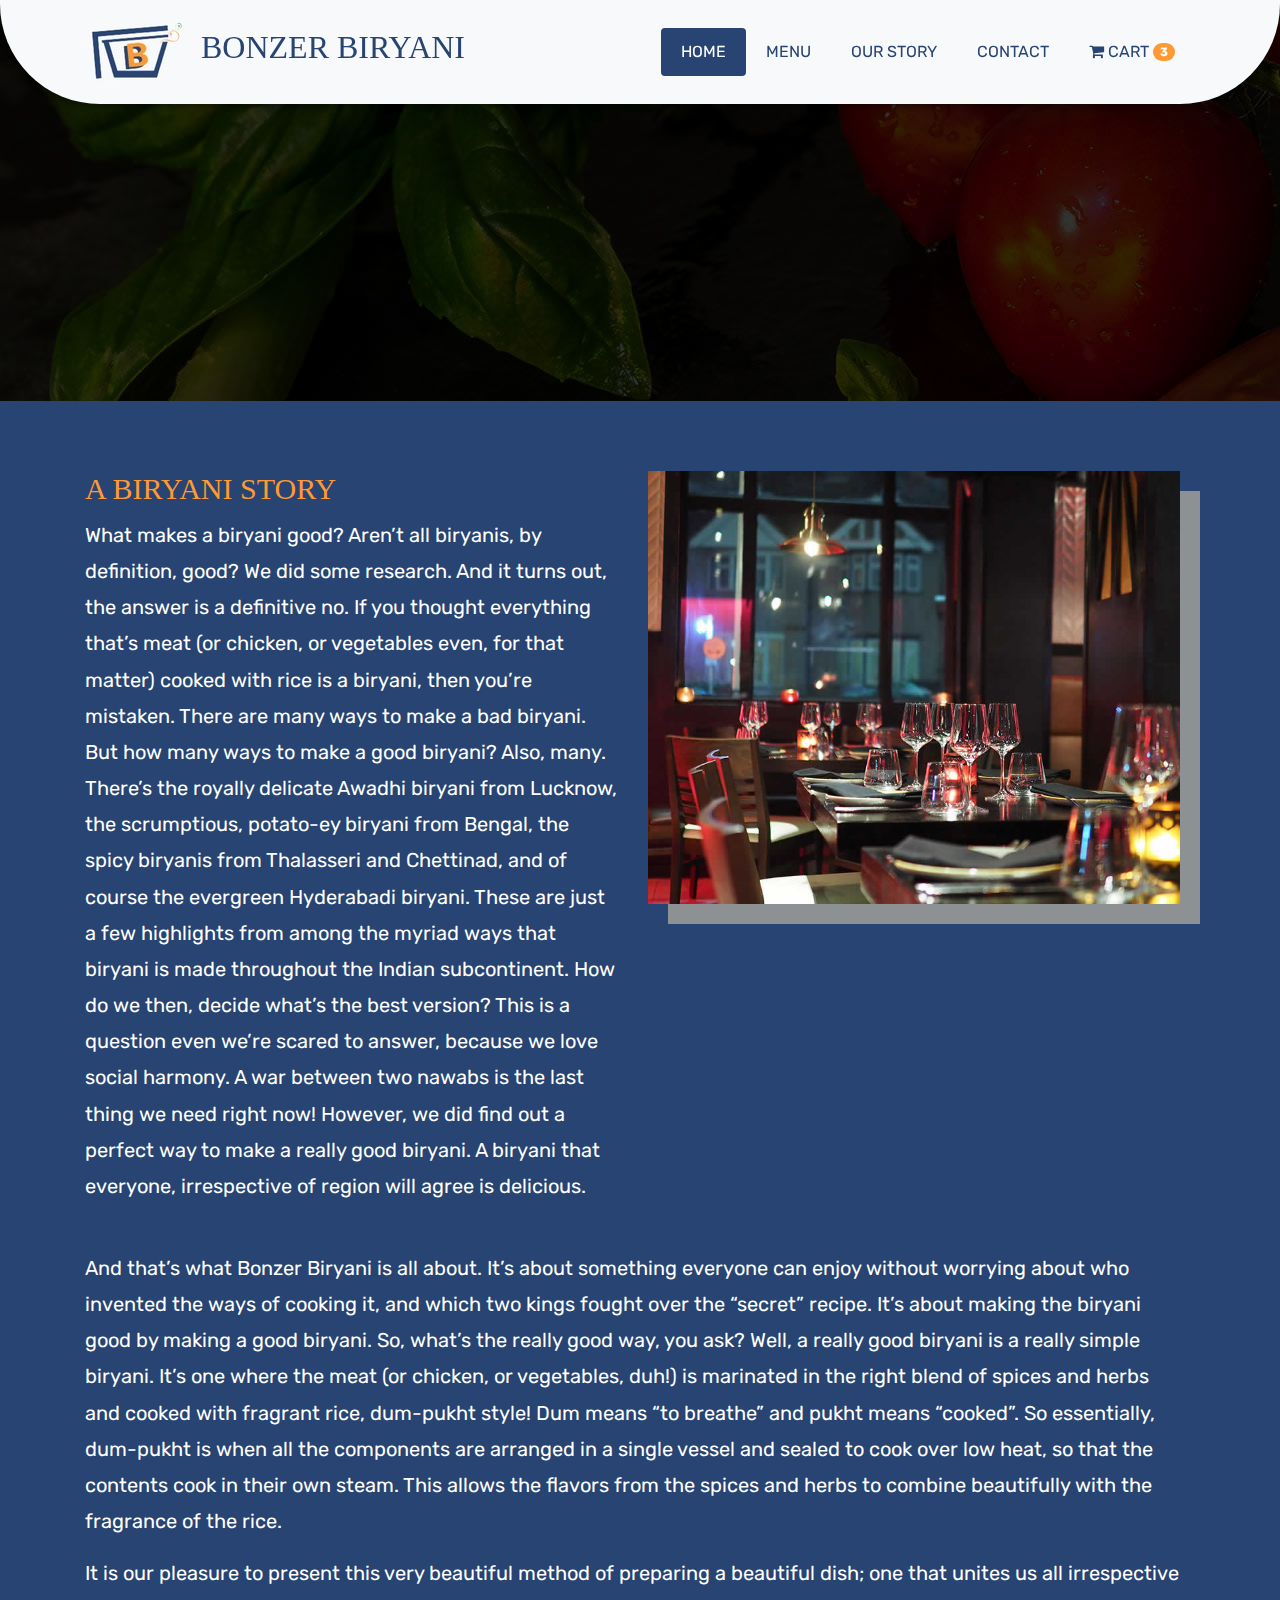
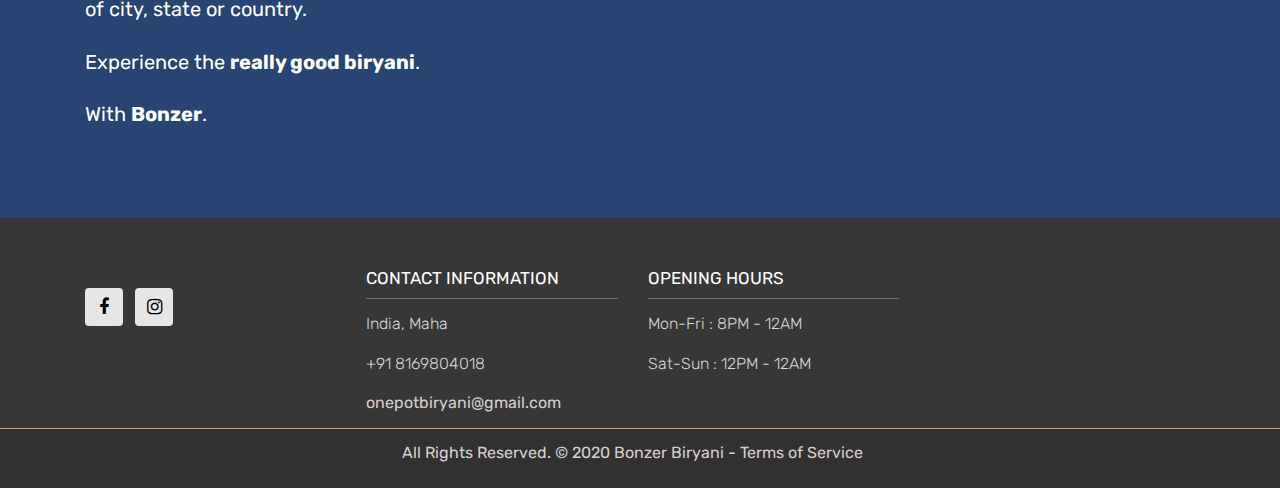
<file: about.html>
<!DOCTYPE html>
<html lang="en">
<!-- Basic -->

<head>
	<meta charset="utf-8">
	<meta http-equiv="X-UA-Compatible" content="IE=edge">

	<!-- Mobile Metas -->
	<meta name="viewport" content="width=device-width, initial-scale=1">

	<!-- Site Metas -->
	<title>Our Story</title>
	<link rel="icon" href="/images/title bar logo.png">

	<meta name="keywords" content="">
	<meta name="description" content="">
	<meta name="author" content="">

	<!-- Site Icons -->
	<link rel="shortcut icon" href="images/favicon.ico" type="image/x-icon">
	<link rel="apple-touch-icon" href="images/apple-touch-icon.png">
	<!-- ASHWATH -->
	<!-- Bootstrap CSS -->
	<link rel="stylesheet" href="css/bootstrap.min.css">
	<!-- Site CSS -->
	<link rel="stylesheet" href="css/style.css">
	<!-- Responsive CSS -->
	<link rel="stylesheet" href="css/responsive.css">
	<!-- Custom CSS -->
	<link rel="stylesheet" href="css/custom.css">

	<!--[if lt IE 9]>
      <script src="https://oss.maxcdn.com/libs/html5shiv/3.7.0/html5shiv.js"></script>
      <script src="https://oss.maxcdn.com/libs/respond.js/1.4.2/respond.min.js"></script>
    <![endif]-->

</head>

<body>
	<!-- Start header -->
	<header class="top-navbar">
		<nav class="navbar navbar-expand-lg navbar-light bg-light">
			<div class="container">
				<a class="navbar-brand" href="index.html">
					<img src="images/navicon.jpg" alt="" />

				</a>

				<h1 style="text-align: center;"> BONZER BIRYANI</h1>


				<button class="navbar-toggler" type="button" data-toggle="collapse" data-target="#navbars-rs-food"
					aria-controls="navbars-rs-food" aria-expanded="false" aria-label="Toggle navigation">
					<span class="navbar-toggler-icon"></span>
				</button>
				<div class="collapse navbar-collapse" id="navbars-rs-food">
					<ul class="navbar-nav ml-auto">
						<li class="nav-item active"><a class="nav-link" href="index.html">Home</a></li>
						<li class="nav-item"><a class="nav-link" href="menu.html">Menu</a></li>
						<li class="nav-item"><a class="nav-link" href="about.html">Our Story</a></li>

						<li class="nav-item"><a class="nav-link" href="contact.html">Contact</a></li>
						<li class="nav-item toggle-btn">
							<a href="#" id="cart" class="cart_icon  nav-link"><i class="fa fa-shopping-cart"></i> Cart <span class="badge">3</span></a></li>
					</ul>
				</div>
				<ul class="nav navbar-nav navbar-right">
				<li class="dropdown_cart dropdown_menu">
		<div class="container cart_container nav navbar-nav navbar-right cart-menu menu" style="display: none;">
  		<div class="row">
  			<div class="shopping-cart ">
				<div class="shopping-cart-header">
					<i class="fa fa-shopping-cart cart-icon"></i><span class="badge">3</span>
					<div class="shopping-cart-total">
						<span class="lighter-text">Total:</span>
						<span class="main-color-text">Rs. 2,229.97</span>
					</div>
				</div>
					<ul class="shopping-cart-items">
				      <li class="clearfix">

				        <img src="images/img-03.jpg" alt="item1" />
				        <span class="item-name">Biryani Masala</span>
				        <span class="item-price">Rs 849.99</span>
				        <span class="item-quantity">Qt:
				        	<select name="no">
								<option value="1">1</option>
								<option value="2">2</option>
								<option value="3">3</option>
								<option value="4">4</option>
	                        </select>
	                    </span>
	                    <span class="delete_cart"><i class="fa fa-close"></i></span>
				      </li>

				    </ul>
				
  				<a href="check_out.html" class="check_out_btn">Checkout</a>
  			</div>
  		</div>
  	</div>	
  </li>
</ul>
  		</div>
  	
	</nav>
</header>
	<!-- End header -->
	<!-- Start header -->
	<div class="all-page-title page-breadcrumb">
		<div class="container text-center">
			<div class="row">
				<div class="col-lg-12">
					
				</div>
			</div>
		</div>
	</div>
	<!-- End header -->

	<!-- Start About -->
	<div class="about-section-box">
		<div class="container">
			<div class="row">
				<div class="col-lg-6 col-md-6 text-center">
					<div class="inner-column">
						<h1>A BIRYANI STORY</h1>

						<p>What makes a biryani good? Aren’t all biryanis, by definition, good?
							We did some research. And it turns out, the answer is a definitive no.
							If you thought everything that’s meat (or chicken, or vegetables even, for that matter)
							cooked with rice is a biryani, then you’re mistaken.
							There are many ways to make a bad biryani. But how many ways to make a good biryani? Also,
							many. There’s the royally delicate Awadhi biryani from Lucknow, the scrumptious, potato-ey
							biryani from Bengal, the spicy biryanis from Thalasseri and Chettinad, and of course the
							evergreen Hyderabadi biryani. These are just a few highlights from among the myriad ways
							that biryani is made throughout the Indian subcontinent. How do we then, decide what’s the
							best version?
							This is a question even we’re scared to answer, because we love social harmony. A war
							between two nawabs is the last thing we need right now!
							However, we did find out a perfect way to make a really good biryani. A biryani that
							everyone, irrespective of region will agree is delicious.

						</p>

					</div>
				</div>
				<div class="col-lg-6 col-md-6">
					<img src="images/about-img.jpg" alt="" class="img-fluid">
				</div>
				<div class="col-md-12">
					<div class="inner-pt">
						<p>And that’s what Bonzer Biryani is all about. It’s about something everyone can enjoy without
							worrying about who invented the ways of cooking it, and which two kings fought over the
							“secret” recipe.
							It’s about making the biryani good by making a good biryani.
							So, what’s the really good way, you ask? Well, a really good biryani is a really simple
							biryani. It’s one where the meat (or chicken, or vegetables, duh!) is marinated in the right
							blend of spices and herbs and cooked with fragrant rice, dum-pukht style! Dum means “to
							breathe” and pukht means “cooked”. So essentially, dum-pukht is when all the components are
							arranged in a single vessel and sealed to cook over low heat, so that the contents cook in
							their own steam. This allows the flavors from the spices and herbs to combine beautifully
							with the fragrance of the rice.
							<p>It is our pleasure to present this very beautiful method of preparing a beautiful dish; one
							that unites us all irrespective of city, state or country.</p>
							<p>Experience the <b>really good biryani</b>.</p>
							<p>With <b>Bonzer</b>.</p>

						</p>
					</div>
				</div>
			</div>
		</div>
	</div>
	<!-- End About -->

	<!-- Start Footer -->
	<footer class="footer-area bg-f">
		<div class="container">
			<div class="row">
				<div class="col-lg-3 col-md-6">

					<ul class="list-inline f-social">
						<li class="list-inline-item"><a href="https://www.facebook.com/onepotbiryani"><i
									class="fa fa-facebook" aria-hidden="true"></i></a>
						</li>
						<li class="list-inline-item"><a
								href="https://instagram.com/bonzerbiryani?igshid=1ss6mwi0kad4u"><i
									class="fa fa-instagram" aria-hidden="true"></i></a>
						</li>
					</ul>
				</div>
				<div class="col-lg-3 col-md-6">
					<h3>CONTACT INFORMATION</h3>
					<p class="lead">India, Maha</p>
					<p class="lead">+91 8169804018</p>
					<p><a href="#"> onepotbiryani@gmail.com</a></p>
				</div>
				<div  class="col-lg-3 col-md-6">
					<h3>OPENING HOURS</h3>
					<p class="lead"><span class="text-color">Mon-Fri : </span>8PM - 12AM</p>
					<p class="lead"><span class="text-color">Sat-Sun : </span>12PM - 12AM</p>
				</div>
			</div>
		</div>

		<div class="copyright">
			<div class="container">
				<div class="row">
					<div class="col-lg-12">
						<p class="company-name">All Rights Reserved. &copy; 2020 <a href="index.html">Bonzer Biryani</a>
							<span class="divider">-</span>
							<a href="privacy.html">Terms of Service</a><br>
							

					</div>
				</div>
			</div>
		</div>

	</footer>
	<!-- End Footer -->

	<a href="#" id="back-to-top" title="Back to top" style="display: none;"><i class="fa fa-paper-plane-o"
			aria-hidden="true"></i></a>

	<!-- ALL JS FILES -->
	<script src="js/jquery-3.2.1.min.js"></script>
	<script src="js/popper.min.js"></script>
	<script src="js/bootstrap.min.js"></script>
	<!-- ALL PLUGINS -->
	<script src="js/jquery.superslides.min.js"></script>
	<script src="js/images-loded.min.js"></script>
	<script src="js/isotope.min.js"></script>
	<script src="js/baguetteBox.min.js"></script>
	<script src="js/form-validator.min.js"></script>
	<script src="js/contact-form-script.js"></script>
	<script src="js/custom.js"></script>
</body>

</html>
</file>
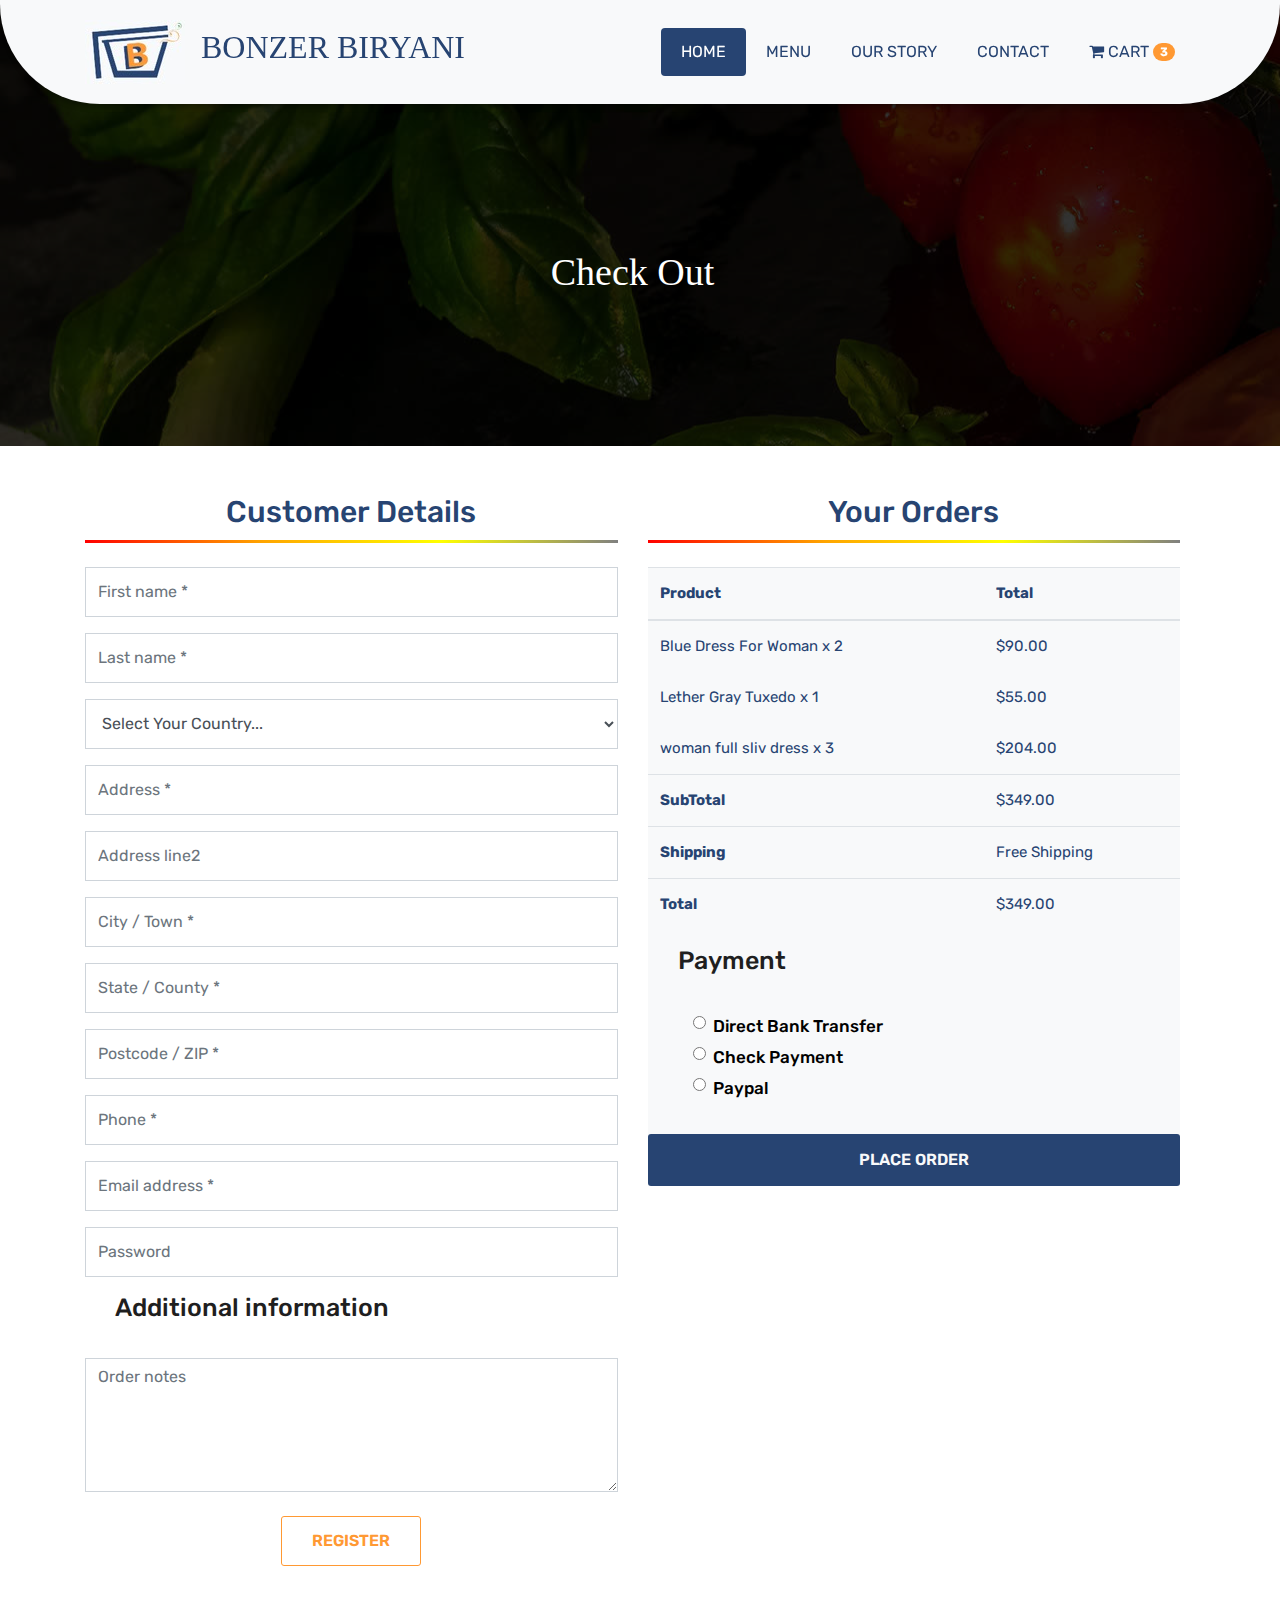
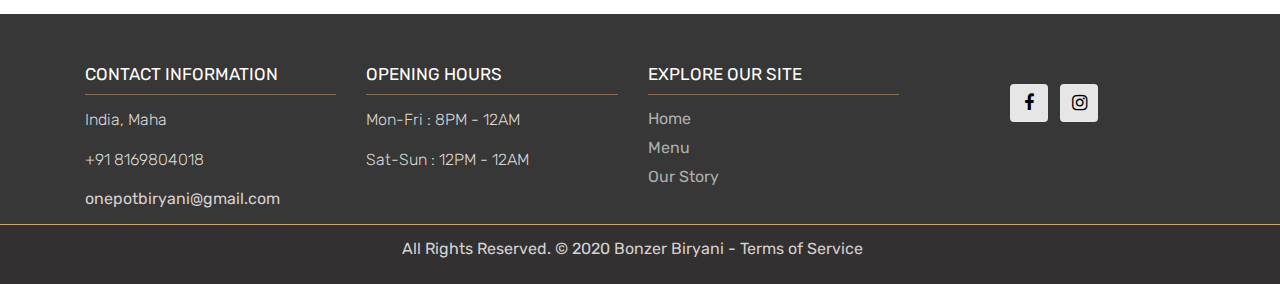
<file: check_out.html>
<!DOCTYPE html>
<html lang="en">
<!-- Basic -->

<head>
	<meta charset="utf-8">
	<meta http-equiv="X-UA-Compatible" content="IE=edge">

	<!-- Mobile Metas -->
	<meta name="viewport" content="width=device-width, initial-scale=1">

	<!-- Site Metas -->
	<title>Contact & Feedback</title>
	<link rel="icon" href="/images/title bar logo.png">

	<meta name="keywords" content="">
	<meta name="description" content="">
	<meta name="author" content="">

	<!-- Site Icons -->
	<link rel="shortcut icon" href="images/favicon.ico" type="image/x-icon">
	<link rel="apple-touch-icon" href="images/apple-touch-icon.png">
	<!-- ASHWATH -->
	<!-- Bootstrap CSS -->
	<link rel="stylesheet" href="css/bootstrap.min.css">
	<!-- Site CSS -->
	<link rel="stylesheet" href="css/style.css">
	<!-- Responsive CSS -->
	<link rel="stylesheet" href="css/responsive.css">
	<!-- Custom CSS -->
	<link rel="stylesheet" href="css/custom.css">

	<!--[if lt IE 9]>
      <script src="https://oss.maxcdn.com/libs/html5shiv/3.7.0/html5shiv.js"></script>
      <script src="https://oss.maxcdn.com/libs/respond.js/1.4.2/respond.min.js"></script>
    <![endif]-->
	<script src="https://code.jquery.com/jquery-3.5.1.min.js"></script>
	<script>
		$(document).ready(function () {
			$('input[type="radio"]').click(function () {
				var inputValue = $(this).attr("value");
				var targetBox = $("." + inputValue);
				$(".box").not(targetBox).hide();
				$(targetBox).show();
			});
		});

	</script>

</head>

<body>
	<!-- Start header -->
	<header class="top-navbar">
		<nav class="navbar navbar-expand-lg navbar-light bg-light">
			<div class="container">
				<a class="navbar-brand" href="index.html">
					<img src="images/navicon.jpg" alt="" />

				</a>

				<h1 style="text-align: center;"> BONZER BIRYANI</h1>


				<button class="navbar-toggler" type="button" data-toggle="collapse" data-target="#navbars-rs-food" aria-controls="navbars-rs-food"
				 aria-expanded="false" aria-label="Toggle navigation">
					<span class="navbar-toggler-icon"></span>
				</button>
				<div class="collapse navbar-collapse" id="navbars-rs-food">
					<ul class="navbar-nav ml-auto">
						<li class="nav-item active"><a class="nav-link" href="index.html">Home</a></li>
						<li class="nav-item"><a class="nav-link" href="menu.html">Menu</a></li>
						<li class="nav-item"><a class="nav-link" href="about.html">Our Story</a></li>

						<li class="nav-item"><a class="nav-link" href="contact.html">Contact</a></li>
						<li class="nav-item toggle-btn">
							<a href="#" id="cart" class="cart_icon  nav-link"><i class="fa fa-shopping-cart"></i> Cart <span class="badge">3</span></a></li>
					</ul>
				</div>
				<ul class="nav navbar-nav navbar-right">
					<li class="dropdown_cart dropdown_menu">
						<div class="container cart_container nav navbar-nav navbar-right cart-menu menu" style="display: none;">
							<div class="row">
								<div class="shopping-cart ">
									<div class="shopping-cart-header">
										<i class="fa fa-shopping-cart cart-icon"></i><span class="badge">3</span>
										<div class="shopping-cart-total">
											<span class="lighter-text">Total:</span>
											<span class="main-color-text">Rs. 2,229.97</span>
										</div>
									</div>
									<ul class="shopping-cart-items">
										<li class="clearfix">

											<img src="images/img-03.jpg" alt="item1" />
											<span class="item-name">Biryani Masala</span>
											<span class="item-price">Rs 849.99</span>
											<span class="item-quantity">Qt:
				        	<select name="no">
								<option value="1">1</option>
								<option value="2">2</option>
								<option value="3">3</option>
								<option value="4">4</option>
	                        </select>
	                    </span>
											<span class="delete_cart"><i class="fa fa-close"></i></span>
										</li>

									</ul>

									<a href="check_out.html" class="check_out_btn">Checkout</a>
								</div>
							</div>
						</div>
					</li>
				</ul>
			</div>

		</nav>
	</header>
	<!-- End header -->

	<!-- Start All Pages -->
	<div class="all-page-title page-breadcrumb">
		<div class="container text-center">
			<div class="row">
				<div class="col-lg-12">
					<h1>Check Out</h1>
				</div>
			</div>
		</div>
	</div>
	<!-- End All Pages -->

	<!-- Start Contact -->
	<section class="check-out-page mt-5 mb-5">
		<div class="container">
			<div class="row">
				<div class="col-lg-6">
					<div class="form_heading text-center">
						<h2>Customer Details</h2>
						<div class="border1"></div>
					</div>
					<div class="address_from mt-4">
						<form method="post">
							<div class="form-group">
								<input type="text" required class="form-control" name="fname" placeholder="First name *">
							</div>
							<div class="form-group">
								<input type="text" required class="form-control" name="lname" placeholder="Last name *">
							</div>
							<div class="form-group">
								<div class="custom_select">
									<select class="form-control">
	                                <option value="">Select Your Country...</option>
	                                <option value="MH">Maharshtra</option>
	                            </select>
								</div>
							</div>
							<div class="form-group">
								<input type="text" class="form-control" name="billing_address" required="" placeholder="Address *">
							</div>
							<div class="form-group">
								<input type="text" class="form-control" name="billing_address2" required="" placeholder="Address line2">
							</div>
							<div class="form-group">
								<input class="form-control" required type="text" name="city" placeholder="City / Town *">
							</div>
							<div class="form-group">
								<input class="form-control" required type="text" name="state" placeholder="State / County *">
							</div>
							<div class="form-group">
								<input class="form-control" required type="text" name="zipcode" placeholder="Postcode / ZIP *">
							</div>
							<div class="form-group">
								<input class="form-control" required type="text" name="phone" placeholder="Phone *">
							</div>
							<div class="form-group">
								<input class="form-control" required type="text" name="email" placeholder="Email address *">
							</div>
							<!-- <div class="form-group check_box">
								<div class="chek-form">
									<div class="custome-checkbox">
										<input class="form-check-input" type="checkbox" name="checkbox" id="createaccount">
										<label class="form-check-label label_info" for="createaccount"><span>Create an account?</span></label>
									</div>
								</div>
							</div> -->
							<div class="form-group create-account">
								<input class="form-control" required type="password" placeholder="Password" name="password">
							</div>
							<div class="heading_s1">
								<h4>Additional information</h4>
							</div>
							<div class="form-group mb-0">
								<textarea rows="5" class="form-control" placeholder="Order notes"></textarea>
							</div>
							<div class="text-center btn_regis mt-4">
								<button class="btn btn_register">Register</button>
							</div>
						</form>

					</div>
				</div>
				<div class="col-lg-6">
					<div class="form_heading text-center">
						<h2>Your Orders</h2>
						<div class="border1"></div>
					</div>
					<div class="order_review  mt-4">

						<div class="table-responsive order_table">
							<table class="table">
								<thead>
									<tr>
										<th>Product</th>
										<th>Total</th>
									</tr>
								</thead>
								<tbody>
									<tr>
										<td>Blue Dress For Woman <span class="product-qty">x 2</span></td>
										<td>$90.00</td>
									</tr>
									<tr>
										<td>Lether Gray Tuxedo <span class="product-qty">x 1</span></td>
										<td>$55.00</td>
									</tr>
									<tr>
										<td>woman full sliv dress <span class="product-qty">x 3</span></td>
										<td>$204.00</td>
									</tr>
								</tbody>
								<tfoot>
									<tr>
										<th>SubTotal</th>
										<td class="product-subtotal">$349.00</td>
									</tr>
									<tr>
										<th>Shipping</th>
										<td>Free Shipping</td>
									</tr>
									<tr>
										<th>Total</th>
										<td class="product-subtotal">$349.00</td>
									</tr>
								</tfoot>
							</table>
						</div>
						<div class="payment_method">
							<div class="heading_s1">
								<h4>Payment</h4>
							</div>
							<div class="payment_option col-lg-11">
								<div class="custome-radio">
									<input class="form-check-input" required="" type="radio" name="ptype" id="dbank1" value="dbank">
									<label class="form-check-label" for="exampleRadios3">Direct Bank Transfer</label>
									<p data-method="option3" class="payment-text dbank box">There are many variations of passages of Lorem Ipsum available, but the majority have suffered alteration. </p>
								</div>
								<div class="custome-radio">
									<input class="form-check-input" type="radio" name="ptype" id="Check" value="checkP">
									<label class="form-check-label" for="checkp">Check Payment</label>
									<p data-method="option4" class="payment-text checkP box">Please send your cheque to Store Name, Store Street, Store Town, Store State / County, Store Postcode.</p>
								</div>
								<div class="custome-radio">
									<input class="form-check-input" type="radio" name="ptype" id="wallet" value="walletP">
									<label class="form-check-label" for="walletP">Paypal</label>
									<p data-method="option5" class="payment-text walletP box">Pay via PayPal; you can pay with your credit card if you don't have a PayPal account.</p>
								</div>
							</div>
						</div>
						<a href="#" class="btn btn-fill-out btn-block">Place Order</a>
					</div>
				</div>
			</div>
		</div>
	</section>



	<!-- End Contact -->


	<!-- Start Footer -->
	<footer class="footer-area bg-f">
		<div class="container">
			<div class="row">

				<div class="col-lg-3 col-md-6">
					<h3>CONTACT INFORMATION</h3>
					<p class="lead">India, Maha</p>
					<p class="lead">+91 8169804018</p>
					<p><a href="#"> onepotbiryani@gmail.com</a></p>
				</div>
				<div class="col-lg-3 col-md-6">
					<h3>OPENING HOURS</h3>
					<p class="lead"><span class="text-color">Mon-Fri : </span>8PM - 12AM</p>
					<p class="lead"><span class="text-color">Sat-Sun : </span>12PM - 12AM</p>
				</div>
				<div class="col-lg-3 col-md-6">
					<h3>EXPLORE OUR SITE</h3>
					<ul class="footer_link">
						<li class="footer_link_list"><a href="#">Home</a></li>
						<li class="footer_link_list"><a href="#">Menu</a></li>
						<li class="footer_link_list"><a href="#">Our Story</a></li>
					</ul>
				</div>
				<div class="col-lg-3 col-md-6 text-center">
					<ul class="list-inline f-social">
						<li class="list-inline-item list-icon"><a href="https://www.facebook.com/onepotbiryani"><i
									class="fa fa-facebook" aria-hidden="true"></i></a>
						</li>
						<li class="list-inline-item list-icon"><a href="https://instagram.com/bonzerbiryani?igshid=1ss6mwi0kad4u"><i
									class="fa fa-instagram" aria-hidden="true"></i></a>
						</li>
					</ul>
				</div>
			</div>
		</div>

		<div class="copyright">
			<div class="container">
				<div class="row">
					<div class="col-lg-12">
						<p class="company-name">All Rights Reserved. &copy; 2020 <a href="index.html">Bonzer Biryani</a>
							<span class="divider">-</span>
							<a href="privacy.html">Terms of Service</a><br>


					</div>
				</div>
			</div>
		</div>



	</footer>
	<!-- End Footer -->

	<a href="#" id="back-to-top" title="Back to top" style="display: none;"><i class="fa fa-paper-plane-o"
			aria-hidden="true"></i></a>

	<!-- ALL JS FILES -->
	<script src="js/jquery-3.2.1.min.js"></script>
	<script src="js/popper.min.js"></script>
	<script src="js/bootstrap.min.js"></script>
	<!-- ALL PLUGINS -->
	<script src="js/jquery.superslides.min.js"></script>
	<script src="js/images-loded.min.js"></script>
	<script src="js/isotope.min.js"></script>
	<script src="js/baguetteBox.min.js"></script>
	<script src="js/form-validator.min.js"></script>
	<script src="js/contact-form-script.js"></script>
	<script src="js/custom.js"></script>
</body>

</html>
</file>
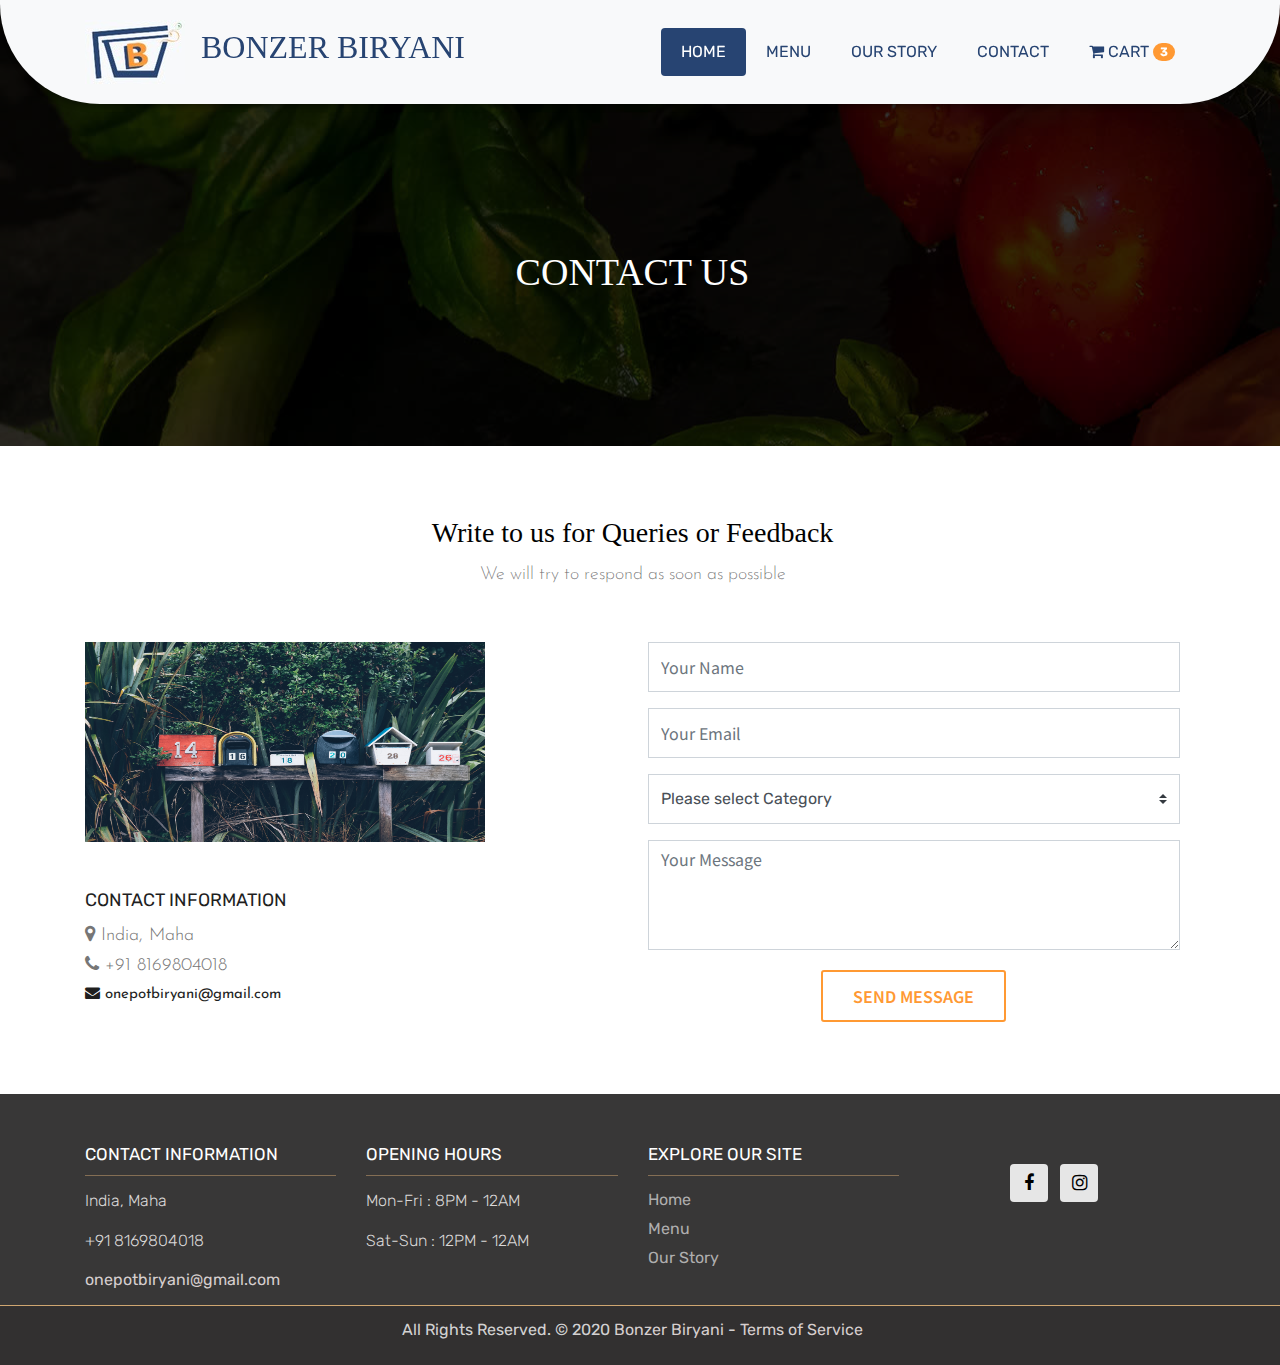
<file: contact.html>
<!DOCTYPE html>
<html lang="en">
<!-- Basic -->

<head>
	<meta charset="utf-8">
	<meta http-equiv="X-UA-Compatible" content="IE=edge">

	<!-- Mobile Metas -->
	<meta name="viewport" content="width=device-width, initial-scale=1">

	<!-- Site Metas -->
	<title>Contact & Feedback</title>
	<link rel="icon" href="/images/title bar logo.png">

	<meta name="keywords" content="">
	<meta name="description" content="">
	<meta name="author" content="">

	<!-- Site Icons -->
	<link rel="shortcut icon" href="images/favicon.ico" type="image/x-icon">
	<link rel="apple-touch-icon" href="images/apple-touch-icon.png">
	<!-- ASHWATH -->
	<!-- Bootstrap CSS -->
	<link rel="stylesheet" href="css/bootstrap.min.css">
	<!-- Site CSS -->
	<link rel="stylesheet" href="css/style.css">
	<!-- Responsive CSS -->
	<link rel="stylesheet" href="css/responsive.css">
	<!-- Custom CSS -->
	<link rel="stylesheet" href="css/custom.css">

	<!--[if lt IE 9]>
      <script src="https://oss.maxcdn.com/libs/html5shiv/3.7.0/html5shiv.js"></script>
      <script src="https://oss.maxcdn.com/libs/respond.js/1.4.2/respond.min.js"></script>
    <![endif]-->
    

</head>

<body>
	<!-- Start header -->
	<header class="top-navbar">
		<nav class="navbar navbar-expand-lg navbar-light bg-light">
			<div class="container">
				<a class="navbar-brand" href="index.html">
					<img src="images/navicon.jpg" alt="" />

				</a>

				<h1 style="text-align: center;"> BONZER BIRYANI</h1>


				<button class="navbar-toggler" type="button" data-toggle="collapse" data-target="#navbars-rs-food"
					aria-controls="navbars-rs-food" aria-expanded="false" aria-label="Toggle navigation">
					<span class="navbar-toggler-icon"></span>
				</button>
				<div class="collapse navbar-collapse" id="navbars-rs-food">
					<ul class="navbar-nav ml-auto">
						<li class="nav-item active"><a class="nav-link" href="index.html">Home</a></li>
						<li class="nav-item"><a class="nav-link" href="menu.html">Menu</a></li>
						<li class="nav-item"><a class="nav-link" href="about.html">Our Story</a></li>

						<li class="nav-item"><a class="nav-link" href="contact.html">Contact</a></li>
						<li class="nav-item toggle-btn">
							<a href="#" id="cart" class="cart_icon  nav-link"><i class="fa fa-shopping-cart"></i> Cart <span class="badge">3</span></a></li>
					</ul>
				</div>
				<ul class="nav navbar-nav navbar-right">
				<li class="dropdown_cart dropdown_menu">
		<div class="container cart_container nav navbar-nav navbar-right cart-menu menu" style="display: none;">
  		<div class="row">
  			<div class="shopping-cart ">
				<div class="shopping-cart-header">
					<i class="fa fa-shopping-cart cart-icon"></i><span class="badge">3</span>
					<div class="shopping-cart-total">
						<span class="lighter-text">Total:</span>
						<span class="main-color-text">Rs. 2,229.97</span>
					</div>
				</div>
					<ul class="shopping-cart-items">
				      <li class="clearfix">

				        <img src="images/img-03.jpg" alt="item1" />
				        <span class="item-name">Biryani Masala</span>
				        <span class="item-price">Rs 849.99</span>
				        <span class="item-quantity">Qt:
				        	<select name="no">
								<option value="1">1</option>
								<option value="2">2</option>
								<option value="3">3</option>
								<option value="4">4</option>
	                        </select>
	                    </span>
	                    <span class="delete_cart"><i class="fa fa-close"></i></span>
				      </li>

				    </ul>
				
  				<a href="check_out.html" class="check_out_btn">Checkout</a>
  			</div>
  		</div>
  	</div>	
  </li>
</ul>
  		</div>
  	
	</nav>
</header>
	<!-- End header -->

	<!-- Start All Pages -->
	<div class="all-page-title page-breadcrumb">
		<div class="container text-center">
			<div class="row">
				<div class="col-lg-12">
					<h1>CONTACT US</h1>
				</div>
			</div>
		</div>
	</div>
	<!-- End All Pages -->

	<!-- Start Contact -->

	<div class="contact-box">
		<div class="container">
			<div class="row">
				<div class="col-lg-12">
					<div class="heading-title text-center">
						<h2>Write to us for Queries or Feedback</h2>
						<p>We will try to respond as soon as possible</p>
					</div>
				</div>
			</div>
		</div>
		<div class="container">
		<div class="row">
			<div class="col-lg-4 col-xl-4 col-md-4">
				<div class="contact_image">
					<img src="images/contact.jpg" style="width: 400px; height: 200px">
				</div>
				<div class="contact_address mt-5">
					<h3>CONTACT INFORMATION</h3>
					<p class="lead"><i class="fa fa-map-marker" aria-hidden="true"></i> India, Maha</p>
					<p class="lead"><i class="fa fa-phone" aria-hidden="true"></i> +91 8169804018</p>
					<p><a href="#"><i class="fa fa-envelope" aria-hidden="true"></i> onepotbiryani@gmail.com</a></p>
				</div>
			</div>
			<div class="col-lg-2 col-xl-2 col-md-2">
			</div>
			<div class="col-lg-6 col-xl-6 col-md-6">
				<div class="contact_form">
					<form id="contact_form" action="mailto:ashwathc23@gmail.com" method="POST" enctype="text/plain">
								<div class="form-group">
									<input type="text" class="form-control" id="name" name="name"
										placeholder="Your Name" required data-error="Please enter your name">
									<div class="help-block with-errors"></div>
								</div>
							
							
								<div class="form-group">
									<input type="text" placeholder="Your Email" id="email" class="form-control"
										name="email" required data-error="Please enter your email">
									<div class="help-block with-errors"></div>
								</div>
							
								<div class="form-group">
									<select class="custom-select d-block form-control" id="category" required
										data-error="Please Select Category">
										<option disabled selected>Please select Category</option>
										<option value="1">Biryani</option>
										<option value="2">Desserts</option>
										<option value="3">Sides</option>

									</select>
									<div class="help-block with-errors"></div>
								</div>
							
								<div class="form-group">
									<textarea class="form-control" id="message" placeholder="Your Message"
										name="message" rows="4" data-error="Write your message" required></textarea>
									<div class="help-block with-errors"></div>
								</div>
								<div class="submit-button text-center">
									<button class="btn btn-common" id="submit" type="submit">Send Message</button>
									<d6v id="msgSubmit" class="h3 text-center hidden"></div>
									<div class="clearfix"></div>
								</div>
							</div>
						</form>
					</div>
				</div>
			</div>
		</div>
	</div>
	




	<!-- End Contact -->


<!-- Start Footer -->
	<footer class="footer-area bg-f">
		<div class="container">
			<div class="row">
				
				<div class="col-lg-3 col-md-6">
					<h3>CONTACT INFORMATION</h3>
					<p class="lead">India, Maha</p>
					<p class="lead">+91 8169804018</p>
					<p><a href="#"> onepotbiryani@gmail.com</a></p>
				</div>
				<div class="col-lg-3 col-md-6">
					<h3>OPENING HOURS</h3>
					<p class="lead"><span class="text-color">Mon-Fri : </span>8PM - 12AM</p>
					<p class="lead"><span class="text-color">Sat-Sun : </span>12PM - 12AM</p>
				</div>
				<div class="col-lg-3 col-md-6">
					<h3>EXPLORE OUR SITE</h3>
					<ul class="footer_link">
						<li class="footer_link_list"><a href="#">Home</a></li>
						<li class="footer_link_list"><a href="#">Menu</a></li>
						<li class="footer_link_list"><a href="#">Our Story</a></li>
					</ul>
				</div>
				<div class="col-lg-3 col-md-6 text-center">
					<ul class="list-inline f-social">
						<li class="list-inline-item list-icon"><a href="https://www.facebook.com/onepotbiryani"><i
									class="fa fa-facebook" aria-hidden="true"></i></a>
						</li>
						<li class="list-inline-item list-icon"><a
								href="https://instagram.com/bonzerbiryani?igshid=1ss6mwi0kad4u"><i
									class="fa fa-instagram" aria-hidden="true"></i></a>
						</li>
					</ul>
				</div>
			</div>
		</div>

		<div class="copyright">
			<div class="container">
				<div class="row">
					<div class="col-lg-12">
						<p class="company-name">All Rights Reserved. &copy; 2020 <a href="index.html">Bonzer Biryani</a>
							<span class="divider">-</span>
							<a href="privacy.html">Terms of Service</a><br>


					</div>
				</div>
			</div>
		</div>



	</footer>
	<!-- End Footer -->

	<a href="#" id="back-to-top" title="Back to top" style="display: none;"><i class="fa fa-paper-plane-o"
			aria-hidden="true"></i></a>

	<!-- ALL JS FILES -->
	<script src="js/jquery-3.2.1.min.js"></script>
	<script src="js/popper.min.js"></script>
	<script src="js/bootstrap.min.js"></script>
	<!-- ALL PLUGINS -->
	<script src="js/jquery.superslides.min.js"></script>
	<script src="js/images-loded.min.js"></script>
	<script src="js/isotope.min.js"></script>
	<script src="js/baguetteBox.min.js"></script>
	<script src="js/form-validator.min.js"></script>
	<script src="js/contact-form-script.js"></script>
	<script src="js/custom.js"></script>
</body>

</html>
</file>
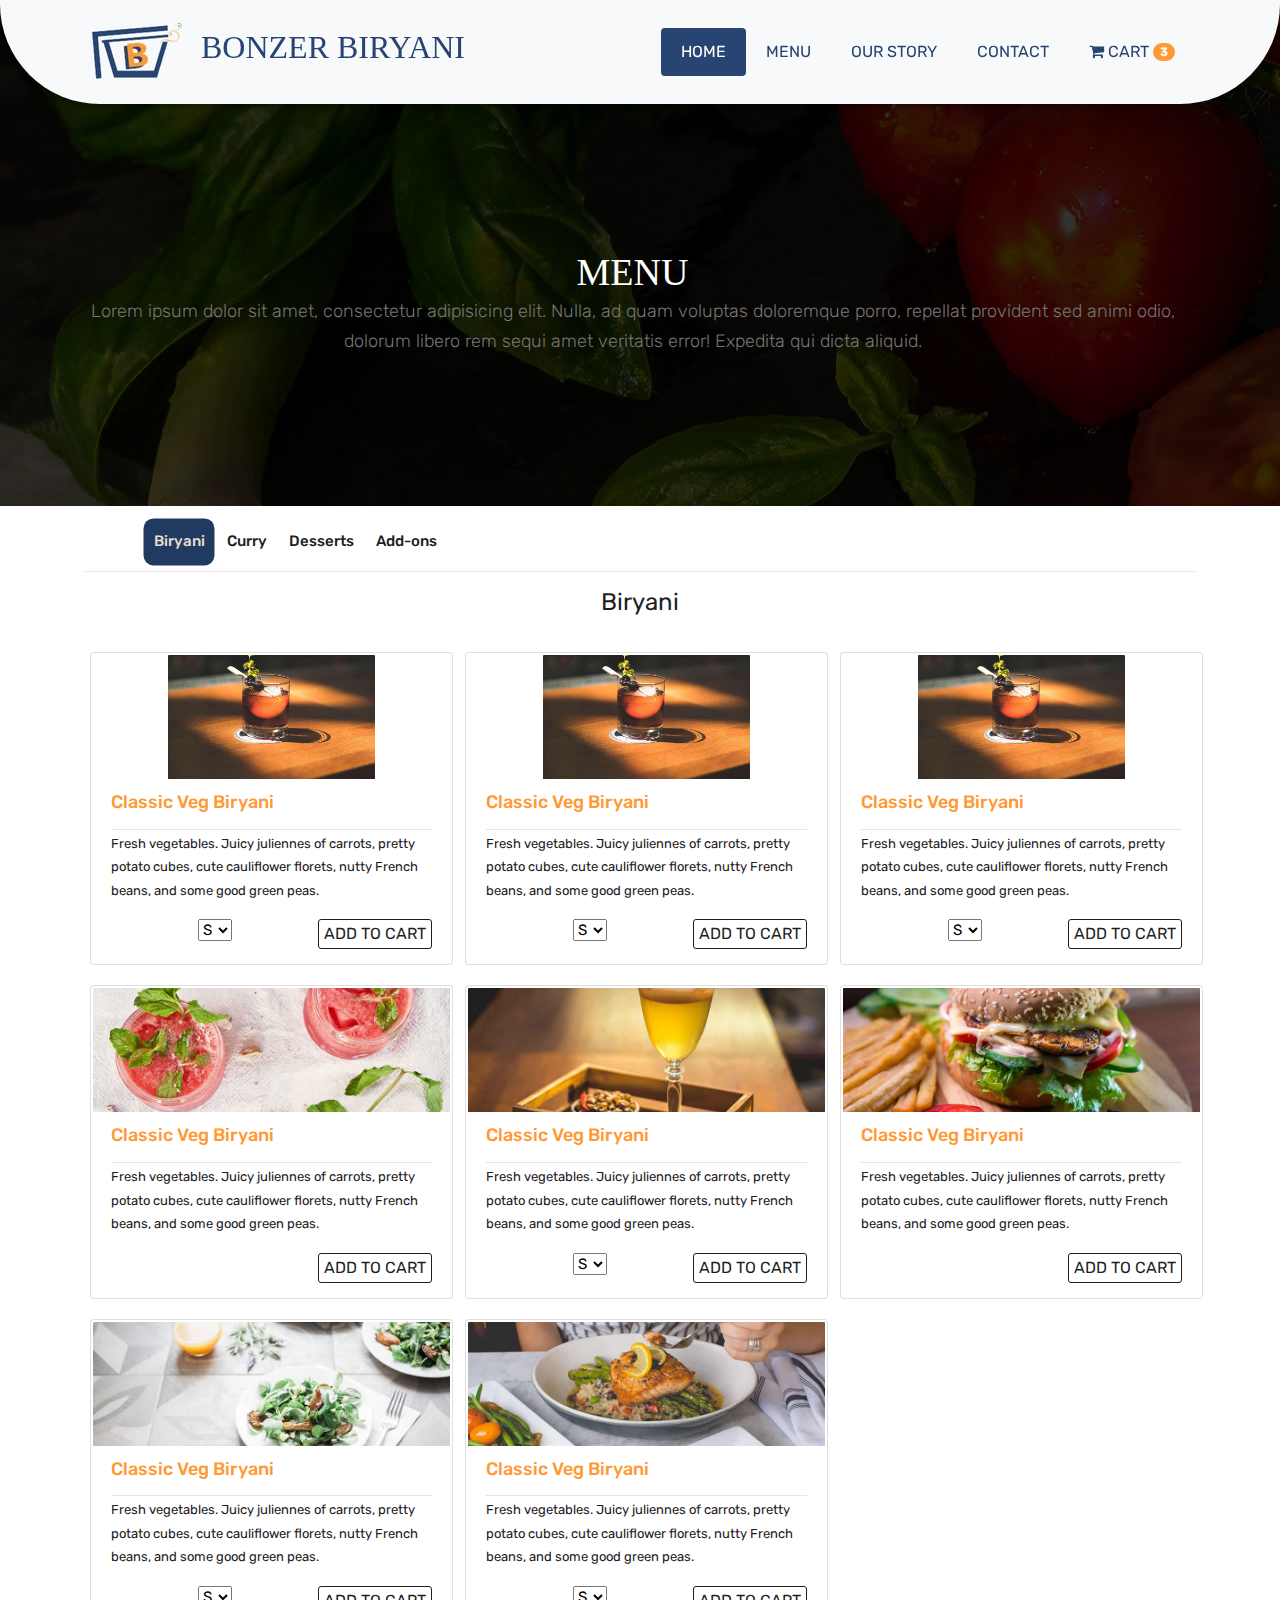
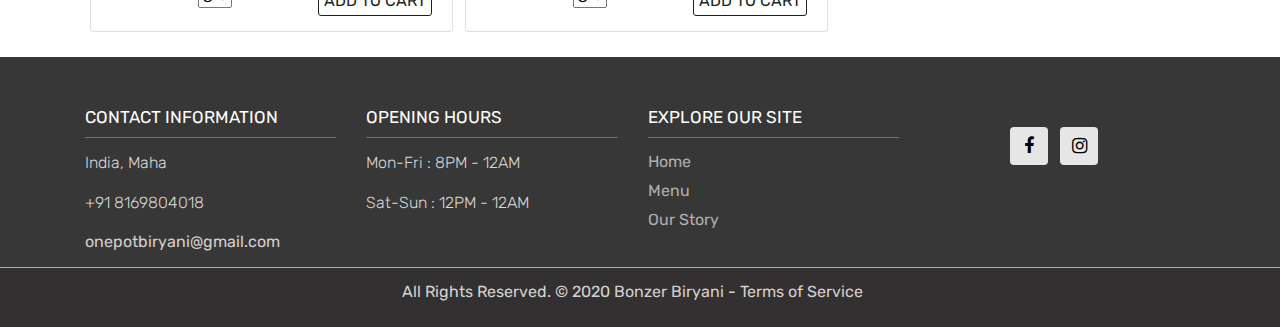
<file: menu.html>
<!DOCTYPE html>
<html lang="en">
<!-- Basic -->

<head>
	<meta charset="utf-8">
	<meta http-equiv="X-UA-Compatible" content="IE=edge">

	<!-- Mobile Metas -->
	<meta name="viewport" content="width=device-width, initial-scale=1">

	<!-- Site Metas -->
	<title>Menu </title>
	<link rel="icon" href="/images/title bar logo.png">

	<meta name="keywords" content="">
	<meta name="description" content="">
	<meta name="author" content="">

	<!-- Site Icons -->
	<link rel="shortcut icon" href="images/favicon.ico" type="image/x-icon">
	<link rel="apple-touch-icon" href="images/apple-touch-icon.png">
	<!-- ASHWATH -->
	<!-- Bootstrap CSS -->
	<link rel="stylesheet" href="css/bootstrap.min.css">
	<!-- Site CSS -->
	<link rel="stylesheet" href="css/style.css">
	<!-- Responsive CSS -->
	<link rel="stylesheet" href="css/responsive.css">
	<!-- Custom CSS -->
	<link rel="stylesheet" href="css/custom.css">



</head>

<body>
	<!-- Start header -->
	<header class="top-navbar">
		<nav class="navbar navbar-expand-lg navbar-light bg-light">
			<div class="container">
				<a class="navbar-brand" href="index.html">
					<img src="images/navicon.jpg" alt="" />

				</a>

				<h1 style="text-align: center;"> BONZER BIRYANI</h1>


				<button class="navbar-toggler" type="button" data-toggle="collapse" data-target="#navbars-rs-food"
					aria-controls="navbars-rs-food" aria-expanded="false" aria-label="Toggle navigation">
					<span class="navbar-toggler-icon"></span>
				</button>
				<div class="collapse navbar-collapse" id="navbars-rs-food">
					<ul class="navbar-nav ml-auto">
						<li class="nav-item active"><a class="nav-link" href="index.html">Home</a></li>
						<li class="nav-item"><a class="nav-link" href="menu.html">Menu</a></li>
						<li class="nav-item"><a class="nav-link" href="about.html">Our Story</a></li>

						<li class="nav-item"><a class="nav-link" href="contact.html">Contact</a></li>
						<li class="nav-item toggle-btn">
							<a href="#" id="cart" class="cart_icon  nav-link"><i class="fa fa-shopping-cart"></i> Cart <span class="badge">3</span></a></li>
					</ul>
				</div>
				<ul class="nav navbar-nav navbar-right">
				<li class="dropdown_cart dropdown_menu">
		<div class="container cart_container nav navbar-nav navbar-right cart-menu menu" style="display: none;">
  		<div class="row">
  			<div class="shopping-cart ">
				<div class="shopping-cart-header">
					<i class="fa fa-shopping-cart cart-icon"></i><span class="badge">3</span>
					<div class="shopping-cart-total">
						<span class="lighter-text">Total:</span>
						<span class="main-color-text">Rs. 2,229.97</span>
					</div>
				</div>
					<ul class="shopping-cart-items">
				      <li class="clearfix">

				        <img src="images/img-03.jpg" alt="item1" />
				        <span class="item-name">Biryani Masala</span>
				        <span class="item-price">Rs 849.99</span>
				        <span class="item-quantity">Qt:
				        	<select name="no">
								<option value="1">1</option>
								<option value="2">2</option>
								<option value="3">3</option>
								<option value="4">4</option>
	                        </select>
	                    </span>
	                    <span class="delete_cart"><i class="fa fa-close"></i></span>
				      </li>

				    </ul>
				
  				<a href="check_out.html" class="check_out_btn">Checkout</a>
  			</div>
  		</div>
  	</div>	
  </li>
</ul>
  		</div>
  	
	</nav>
</header>
	<!-- End header -->

	<!-- Start All Pages -->
	<div class="all-page-title page-breadcrumb">
		<div class="container text-center">
			<div class="row">
				<div class="col-lg-12">
					<h1>MENU</h1>
					<p class="lead">Lorem ipsum dolor sit amet, consectetur adipisicing elit. Nulla, ad quam voluptas
						doloremque
						porro, repellat provident sed animi odio, dolorum libero rem sequi amet veritatis error!
						Expedita qui dicta aliquid.</p>
				</div>
			</div>
		</div>
	</div>
	<!-- End All Pages -->

	<!-- Start All Menu -->
	<section class="menu-list-info mt-3">
		<div class="container">
			<div class="row">
				<div class="menu_link_list col-lg-12 col-md-12 col-sm-12">
					<ul>
						<li class="active test">
							<a  class="menu_type_link" href="#" onclick="show('id1');">Biryani</a>
						</li>
						<li class=" test">
							<a class="menu_type_link" href="#" onclick="show('id2');">Curry</a>
						</li>
						<li class=" test">
							<a class="menu_type_link" href="#" onclick="show('id3');">Desserts</a>
						</li>
						<li class=" test">
							<a class="menu_type_link" href="#" onclick="show('id4');">Add-ons</a>
						</li>
					</ul>
				</div>
			</div>
			<hr class="mt-5">
		</div>
		<div class="container mt-3" id="id1" style="display: block">
			<div class="title_txt text-center">
				<h1>Biryani</h1>
			</div>
			<div class="row mt-3">
				
				<div class="col-lg-4 col-md-6 card-menu-possition">
					<div class="card card_szie">
					<div class="menu-zoom">
					<img class="card-img-top" src="images/img-01.jpg" alt="Card image cap"></div>
					<div class="card-body menu_discrip">
					
					<h3 class="title_card">Classic Veg Biryani</h3>
					<hr>
					<p>Fresh vegetables. Juicy juliennes of carrots, pretty potato cubes, cute
												cauliflower florets, nutty French beans, and some good green peas.</p>
					
					<a href="#" class="btn add_cart_btn">Add To Cart</a>
					<div class="text-center">
						<select class="select_size">
						<option value="small">S</option>
						<option value="medium">M</option>
						<option value="large">L</option>
					</select>
					</div>
					</div>
				
					</div>
				</div>
				<div class="col-lg-4 col-md-6 card-menu-possition">
					<div class="card card_szie">
					<div class="menu-zoom">
					<img class="card-img-top" src="images/img-01.jpg" alt="Card image cap"></div>
					<div class="card-body menu_discrip">
					
					<h3 class="title_card">Classic Veg Biryani</h3>
					<hr>
					<p>Fresh vegetables. Juicy juliennes of carrots, pretty potato cubes, cute
												cauliflower florets, nutty French beans, and some good green peas.</p>
					
					<a href="#" class="btn add_cart_btn">Add To Cart</a>
					<div class="text-center">
						<select class="select_size">
						<option value="small">S</option>
						<option value="medium">M</option>
						<option value="large">L</option>
					</select>
					</div>
					</div>
				
					</div>
				</div>

				<div class="col-lg-4 col-md-6 card-menu-possition ">
					<div class="card card_szie">
					<div class="menu-zoom">
					<img class="card-img-top" src="images/img-01.jpg" alt="Card image cap"></div>
					<div class="card-body menu_discrip">
					
					<h3 class="title_card">Classic Veg Biryani</h3>
					<hr>
					<p>Fresh vegetables. Juicy juliennes of carrots, pretty potato cubes, cute
												cauliflower florets, nutty French beans, and some good green peas.</p>
					
					<a href="#" class="btn add_cart_btn">Add To Cart</a>
					<div class="text-center">
						<select class="select_size">
						<option value="small">S</option>
						<option value="medium">M</option>
						<option value="large">L</option>
					</select>
					</div>
					</div>
				
					</div>
				</div>
				<div class="col-lg-4 col-md-6 card-menu-possition">
					<div class="card card_szie">

					<img class="card-img-top" src="images/img-02.jpg" alt="Card image cap">
					<div class="card-body menu_discrip">
					
					<h3 class="title_card">Classic Veg Biryani</h3>
					<hr>
					<p>Fresh vegetables. Juicy juliennes of carrots, pretty potato cubes, cute
												cauliflower florets, nutty French beans, and some good green peas.</p>
					<a href="#" class="btn add_cart_btn">Add To Cart</a>
					</div>
				
					</div>
				</div>
				<div class="col-lg-4 col-md-6 card-menu-possition">
					<div class="card card_szie">

					<img class="card-img-top" src="images/img-03.jpg" alt="Card image cap">
					<div class="card-body menu_discrip">
					
					<h3 class="title_card">Classic Veg Biryani</h3>
					<hr>
					<p>Fresh vegetables. Juicy juliennes of carrots, pretty potato cubes, cute
												cauliflower florets, nutty French beans, and some good green peas.</p>
					<a href="#" class="btn add_cart_btn">Add To Cart</a>
					<div class="text-center">
						<select class="select_size">
						<option value="small">S</option>
						<option value="medium">M</option>
						<option value="large">L</option>
					</select>
					</div>
					</div>
				
					</div>
				</div>
				<div class="col-lg-4 col-md-6 card-menu-possition">
					<div class="card card_szie">

					<img class="card-img-top" src="images/img-04.jpg" alt="Card image cap">
					<div class="card-body menu_discrip">
					
					<h3 class="title_card">Classic Veg Biryani</h3>
					<hr>
					<p>Fresh vegetables. Juicy juliennes of carrots, pretty potato cubes, cute
												cauliflower florets, nutty French beans, and some good green peas.</p>
					<a href="#" class="btn add_cart_btn">Add To Cart</a>
					</div>
				
					</div>
				</div>
				<div class="col-lg-4 col-md-6 card-menu-possition">
					<div class="card card_szie">

					<img class="card-img-top" src="images/img-05.jpg" alt="Card image cap">
					<div class="card-body menu_discrip">
					
					<h3 class="title_card">Classic Veg Biryani</h3>
					<hr>
					<p>Fresh vegetables. Juicy juliennes of carrots, pretty potato cubes, cute
												cauliflower florets, nutty French beans, and some good green peas.</p>
					<a href="#" class="btn add_cart_btn">Add To Cart</a>
					<div class="text-center">
						<select class="select_size">
						<option value="small">S</option>
						<option value="medium">M</option>
						<option value="large">L</option>
					</select>
					</div>
					</div>
				
					</div>
				</div>
				<div class="col-lg-4 col-md-6 card-menu-possition">
					<div class="card card_szie">

					<img class="card-img-top" src="images/img-06.jpg" alt="Card image cap">
					<div class="card-body menu_discrip">
					
					<h3 class="title_card">Classic Veg Biryani</h3>
					<hr>
					<p>Fresh vegetables. Juicy juliennes of carrots, pretty potato cubes, cute
												cauliflower florets, nutty French beans, and some good green peas.</p>
					<a href="#" class="btn add_cart_btn">Add To Cart</a>
					<div class="text-center">
						<select class="select_size">
						<option value="small">S</option>
						<option value="medium">M</option>
						<option value="large">L</option>
					</select>
					</div>
					</div>
				
					</div>
				</div>

			</div>
			
		</div>
		<div class="container" id="id2" style="display: none;">
			<div class="s">
				<div class="title_txt text-center">
				<h1>Biryani</h1>
			</div>
			<div class="row mt-3">
				
				<div class="col-lg-4 col-md-6 card-menu-possition">
					<div class="card card_szie">

					<img class="card-img-top" src="images/img-04.jpg" alt="Card image cap">
					<div class="card-body menu_discrip">
					
					<h3 class="title_card">Dum Aloo</h3>
					<hr>
					<p>Sed id magna vitae eros sagittis euismod.</p>
												<h5>Starting Rs.249</h5>
					<a href="#" class="btn add_cart_btn">Add To Cart</a>
					<div class="text-center">
						<select class="select_size">
						<option value="small">S</option>
						<option value="medium">M</option>
						<option value="large">L</option>
					</select>
					</div>
					</div>
				
					</div>
				</div>
				<div class="col-lg-4 col-md-6 card-menu-possition">
					<div class="card card_szie">

					<img class="card-img-top" src="images/img-05.jpg" alt="Card image cap">
					<div class="card-body menu_discrip">
					
					<h3 class="title_card">Dum ki Sabzi</h3>
					<hr>
					<p>Sed id magna vitae eros sagittis euismod.</p>
					<h5>Starting Rs.249</h5>
					<a href="#" class="btn add_cart_btn">Add To Cart</a>
					<div class="text-center">
						<select class="select_size">
						<option value="small">S</option>
						<option value="medium">M</option>
						<option value="large">L</option>
					</select>
					</div>
					</div>
				
					</div>
				</div>
				<div class="col-lg-4 col-md-6 card-menu-possition">
					<div class="card card_szie">

					<img class="card-img-top" src="images/img-06.jpg" alt="Card image cap">
					<div class="card-body menu_discrip">
					
					<h3 class="title_card">Dum ki Sabzi</h3>
					<hr>
					<p>Sed id magna vitae eros sagittis euismod.</p>
					<h5>Starting Rs.249</h5>
					<a href="#" class="btn add_cart_btn">Add To Cart</a>
					<div class="text-center">
						<select class="select_size">
						<option value="small">S</option>
						<option value="medium">M</option>
						<option value="large">L</option>
					</select>
					</div>
					</div>
				
					</div>
				</div>
				<div class="col-lg-4 col-md-6 card-menu-possition">
					<div class="card card_szie">

					<img class="card-img-top" src="images/img-04.jpg" alt="Card image cap">
					<div class="card-body menu_discrip flex-fill">
					
					<h3 class="title_card">Shahi Dum Paneer</h3>
					<hr>
					<p>Sed id magna vitae eros sagittis euismod.</p>
					<h5>Starting Rs.249</h5>
					<a href="#" class="btn add_cart_btn">Add To Cart</a>
					<div class="text-center">
						<select class="select_size">
						<option value="small">S</option>
						<option value="medium">M</option>
						<option value="large">L</option>
					</select>
					</div>
					</div>
				
					</div>
				</div>
				<div class="col-lg-4 col-md-6 card-menu-possition">
					<div class="card card_szie">

					<img class="card-img-top" src="images/img-05.jpg" alt="Card image cap">
					<div class="card-body menu_discrip">
					
					<h3 class="title_card">Classic Veg Biryani</h3>
					<hr>
					<p>Fresh vegetables. Juicy juliennes of carrots, pretty potato cubes, cute
												cauliflower florets, nutty French beans, and some good green peas.</p>
					<a href="#" class="btn add_cart_btn">Add To Cart</a>
					<div class="text-center">
						<select class="select_size">
						<option value="small">S</option>
						<option value="medium">M</option>
						<option value="large">L</option>
					</select>
					</div>
					</div>
				
					</div>
				</div>
				<div class="col-lg-4 col-md-6 card-menu-possition">
					<div class="card card_szie">

					<img class="card-img-top" src="images/img-06.jpg" alt="Card image cap">
					<div class="card-body menu_discrip">
					
					<h3 class="title_card">Classic Veg Biryani</h3>
					<hr>
					<p>Fresh vegetables. Juicy juliennes of carrots, pretty potato cubes, cute
												cauliflower florets, nutty French beans, and some good green peas.</p>
					<a href="#" class="btn add_cart_btn">Add To Cart</a>
					<div class="text-center">
						<select class="select_size">
						<option value="small">S</option>
						<option value="medium">M</option>
						<option value="large">L</option>
					</select>
					</div>
					</div>
				
					</div>
				</div>

			</div>
			</div>
		</div>
		<div class="container" id="id3" style="display: none;">
			<div class="s">
				<div class="title_txt text-center">
				<h1>Biryani</h1>
			</div>
			<div class="row mt-3">
				
				<div class="col-lg-4 col-md-6 card-menu-possition">
					<div class="card card_szie">

					<img class="card-img-top" src="images/img-01.jpg" alt="Card image cap">
					<div class="card-body menu_discrip">
					
					<h3 class="title_card">Classic Veg Biryani</h3>
					<hr>
					<p>Fresh vegetables. Juicy juliennes of carrots, pretty potato cubes, cute
												cauliflower florets, nutty French beans, and some good green peas.</p>
					<a href="#" class="btn add_cart_btn">Add To Cart</a>
					<div class="text-center">
						<select class="select_size">
						<option value="small">S</option>
						<option value="medium">M</option>
						<option value="large">L</option>
					</select>
					</div>
					</div>
				
					</div>
				</div>
				<div class="col-lg-4 col-md-6 card-menu-possition">
					<div class="card card_szie">

					<img class="card-img-top" src="images/img-02.jpg" alt="Card image cap">
					<div class="card-body menu_discrip">
					
					<h3 class="title_card">Classic Veg Biryani</h3>
					<hr>
					<p>Fresh vegetables. Juicy juliennes of carrots, pretty potato cubes, cute
												cauliflower florets, nutty French beans, and some good green peas.</p>
					<a href="#" class="btn add_cart_btn">Add To Cart</a>
					<div class="text-center">
						<select class="select_size">
						<option value="small">S</option>
						<option value="medium">M</option>
						<option value="large">L</option>
					</select>
					</div>
					</div>
				
					</div>
				</div>
				<div class="col-lg-4 col-md-6 card-menu-possition">
					<div class="card card_szie">

					<img class="card-img-top" src="images/img-03.jpg" alt="Card image cap">
					<div class="card-body menu_discrip">
					
					<h3 class="title_card">Classic Veg Biryani</h3>
					<hr>
					<p>Fresh vegetables. Juicy juliennes of carrots, pretty potato cubes, cute
												cauliflower florets, nutty French beans, and some good green peas.</p>
					<a href="#" class="btn add_cart_btn">Add To Cart</a>
					<div class="text-center">
						<select class="select_size">
						<option value="small">S</option>
						<option value="medium">M</option>
						<option value="large">L</option>
					</select>
					</div>
					</div>
				
					</div>
				</div>
				<div class="col-lg-4 col-md-6 card-menu-possition">
					<div class="card card_szie">

					<img class="card-img-top" src="images/img-04.jpg" alt="Card image cap">
					<div class="card-body menu_discrip">
					
					<h3 class="title_card">Classic Veg Biryani</h3>
					<hr>
					<p>Fresh vegetables. Juicy juliennes of carrots, pretty potato cubes, cute
												cauliflower florets, nutty French beans, and some good green peas.</p>
					<a href="#" class="btn add_cart_btn">Add To Cart</a>
					<div class="text-center">
						<select class="select_size">
						<option value="small">S</option>
						<option value="medium">M</option>
						<option value="large">L</option>
					</select>
					</div>
					</div>
				
					</div>
				</div>
				<div class="col-lg-4 col-md-6 card-menu-possition">
					<div class="card card_szie">

					<img class="card-img-top" src="images/img-05.jpg" alt="Card image cap">
					<div class="card-body menu_discrip">
					
					<h3 class="title_card">Classic Veg Biryani</h3>
					<hr>
					<p>Fresh vegetables. Juicy juliennes of carrots, pretty potato cubes, cute
												cauliflower florets, nutty French beans, and some good green peas.</p>
					<a href="#" class="btn add_cart_btn">Add To Cart</a>
					<div class="text-center">
						<select class="select_size">
						<option value="small">S</option>
						<option value="medium">M</option>
						<option value="large">L</option>
					</select>
					</div>
					</div>
				
					</div>
				</div>
				<div class="col-lg-4 col-md-6 card-menu-possition">
					<div class="card card_szie">

					<img class="card-img-top" src="images/img-06.jpg" alt="Card image cap">
					<div class="card-body menu_discrip">
					
					<h3 class="title_card">Classic Veg Biryani</h3>
					<hr>
					<p>Fresh vegetables. Juicy juliennes of carrots, pretty potato cubes, cute
												cauliflower florets, nutty French beans, and some good green peas.</p>
					<a href="#" class="btn add_cart_btn">Add To Cart</a>
					<div class="text-center">
						<select class="select_size">
						<option value="small">S</option>
						<option value="medium">M</option>
						<option value="large">L</option>
					</select>
					</div>
					</div>
				
					</div>
				</div>

			</div>
			</div>
		</div>

		<div class="container" id="id4" style="display: none;">
			<div class="s">
				<div class="title_txt text-center">
				<h1>Biryani</h1>
			</div>
			<div class="row mt-3">
				
				<div class="col-lg-4 col-md-6 card-menu-possition">
					<div class="card card_szie">

					<img class="card-img-top" src="images/img-01.jpg" alt="Card image cap">
					<div class="card-body menu_discrip">
					
					<h3 class="title_card">Classic Veg Biryani</h3>
					<hr>
					<p>Fresh vegetables. Juicy juliennes of carrots, pretty potato cubes, cute
												cauliflower florets, nutty French beans, and some good green peas.</p>
					<a href="#" class="btn add_cart_btn">Add To Cart</a>
					<div class="text-center">
						<select class="select_size">
						<option value="small">S</option>
						<option value="medium">M</option>
						<option value="large">L</option>
					</select>
					</div>
					</div>
				
					</div>
				</div>
				<div class="col-lg-4 col-md-6 card-menu-possition">
					<div class="card card_szie">

					<img class="card-img-top" src="images/img-02.jpg" alt="Card image cap">
					<div class="card-body menu_discrip">
					
					<h3 class="title_card">Classic Veg Biryani</h3>
					<hr>
					<p>Fresh vegetables. Juicy juliennes of carrots, pretty potato cubes, cute
												cauliflower florets, nutty French beans, and some good green peas.</p>
					<a href="#" class="btn add_cart_btn">Add To Cart</a>
					<div class="text-center">
						<select class="select_size">
						<option value="small">S</option>
						<option value="medium">M</option>
						<option value="large">L</option>
					</select>
					</div>
					<div class="text-center">
						<select class="select_size">
						<option value="small">S</option>
						<option value="medium">M</option>
						<option value="large">L</option>
					</select>
					</div>
					</div>
				
					</div>
				</div>
				<div class="col-lg-4 col-md-6 card-menu-possition">
					<div class="card card_szie">

					<img class="card-img-top" src="images/img-03.jpg" alt="Card image cap">
					<div class="card-body menu_discrip">
					
					<h3 class="title_card">Classic Veg Biryani</h3>
					<hr>
					<p>Fresh vegetables. Juicy juliennes of carrots, pretty potato cubes, cute
												cauliflower florets, nutty French beans, and some good green peas.</p>
					<a href="#" class="btn add_cart_btn">Add To Cart</a>
					<div class="text-center">
						<select class="select_size">
						<option value="small">S</option>
						<option value="medium">M</option>
						<option value="large">L</option>
					</select>
					</div>
					</div>
				
					</div>
				</div>
				<div class="col-lg-4 col-md-6 card-menu-possition">
					<div class="card card_szie">

					<img class="card-img-top" src="images/img-04.jpg" alt="Card image cap">
					<div class="card-body menu_discrip">
					
					<h3 class="title_card">Classic Veg Biryani</h3>
					<hr>
					<p>Fresh vegetables. Juicy juliennes of carrots, pretty potato cubes, cute
												cauliflower florets, nutty French beans, and some good green peas.</p>
					<a href="#" class="btn add_cart_btn">Add To Cart</a>
					<div class="text-center">
						<select class="select_size">
						<option value="small">S</option>
						<option value="medium">M</option>
						<option value="large">L</option>
					</select>
					</div>
					</div>
				
					</div>
				</div>
				<div class="col-lg-4 col-md-6 card-menu-possition">
					<div class="card card_szie">

					<img class="card-img-top" src="images/img-05.jpg" alt="Card image cap">
					<div class="card-body menu_discrip">
					
					<h3 class="title_card">Classic Veg Biryani</h3>
					<hr>
					<p>Fresh vegetables. Juicy juliennes of carrots, pretty potato cubes, cute
												cauliflower florets, nutty French beans, and some good green peas.</p>
					<a href="#" class="btn add_cart_btn">Add To Cart</a>
					<div class="text-center">
						<select class="select_size">
						<option value="small">S</option>
						<option value="medium">M</option>
						<option value="large">L</option>
					</select>
					</div>
					</div>
				
					</div>
				</div>
				<div class="col-lg-4 col-md-6 card-menu-possition">
					<div class="card card_szie">

					<img class="card-img-top" src="images/img-06.jpg" alt="Card image cap">
					<div class="card-body menu_discrip">
					
					<h3 class="title_card">Classic Veg Biryani</h3>
					<hr>
					<p>Fresh vegetables. Juicy juliennes of carrots, pretty potato cubes, cute
												cauliflower florets, nutty French beans, and some good green peas.</p>
					<a href="#" class="btn add_cart_btn">Add To Cart</a>
					<div class="text-center">
						<select class="select_size">
						<option value="small">S</option>
						<option value="medium">M</option>
						<option value="large">L</option>
					</select>
					</div>
					</div>
				
					</div>
				</div>

			</div>
			</div>
		</div>	
		
		</div>
	</section>

	<!-- Start Footer -->
	<footer class="footer-area bg-f">
		<div class="container">
			<div class="row">
				
				<div class="col-lg-3 col-md-6">
					<h3>CONTACT INFORMATION</h3>
					<p class="lead">India, Maha</p>
					<p class="lead">+91 8169804018</p>
					<p><a href="#"> onepotbiryani@gmail.com</a></p>
				</div>
				<div class="col-lg-3 col-md-6">
					<h3>OPENING HOURS</h3>
					<p class="lead"><span class="text-color">Mon-Fri : </span>8PM - 12AM</p>
					<p class="lead"><span class="text-color">Sat-Sun : </span>12PM - 12AM</p>
				</div>
				<div class="col-lg-3 col-md-6">
					<h3>EXPLORE OUR SITE</h3>
					<ul class="footer_link">
						<li class="footer_link_list"><a href="#">Home</a></li>
						<li class="footer_link_list"><a href="#">Menu</a></li>
						<li class="footer_link_list"><a href="#">Our Story</a></li>
					</ul>
				</div>
				<div class="col-lg-3 col-md-6 text-center">
					<ul class="list-inline f-social">
						<li class="list-inline-item list-icon"><a href="https://www.facebook.com/onepotbiryani"><i
									class="fa fa-facebook" aria-hidden="true"></i></a>
						</li>
						<li class="list-inline-item list-icon"><a
								href="https://instagram.com/bonzerbiryani?igshid=1ss6mwi0kad4u"><i
									class="fa fa-instagram" aria-hidden="true"></i></a>
						</li>
					</ul>
				</div>
			</div>
		</div>

		<div class="copyright">
			<div class="container">
				<div class="row">
					<div class="col-lg-12">
						<p class="company-name">All Rights Reserved. &copy; 2020 <a href="index.html">Bonzer Biryani</a>
							<span class="divider">-</span>
							<a href="privacy.html">Terms of Service</a><br>


					</div>
				</div>
			</div>
		</div>

	</footer>

	<a href="#" id="back-to-top" title="Back to top" style="display: none;"><i class="fa fa-paper-plane-o"
			aria-hidden="true"></i></a>

	<!-- ALL JS FILES -->
	<script src="js/jquery-3.2.1.min.js"></script>
	<script src="js/popper.min.js"></script>
	<script src="js/bootstrap.min.js"></script>
	<!-- ALL PLUGINS -->
	<script src="js/jquery.superslides.min.js"></script>
	<script src="js/images-loded.min.js"></script>
	<script src="js/isotope.min.js"></script>
	<script src="js/baguetteBox.min.js"></script>
	<script src="js/form-validator.min.js"></script>
	<script src="js/contact-form-script.js"></script>
	<script src="js/custom.js"></script>
</body>


<script
  src="https://code.jquery.com/jquery-3.5.1.js"></script>
<script type="text/javascript">
	$(document).on('click','ul li',function(){
		$(this).addClass('active').siblings().removeClass('active')
	})
</script>

<script type="text/javascript">
	function show(elementId) {
		document.getElementById("id1").style.display = "none";
		document.getElementById("id2").style.display = "none";
		document.getElementById("id3").style.display = "none";
		document.getElementById("id4").style.display = "none";
		document.getElementById(elementId).style.display = "block";
	}
</script>
</html>
</file>
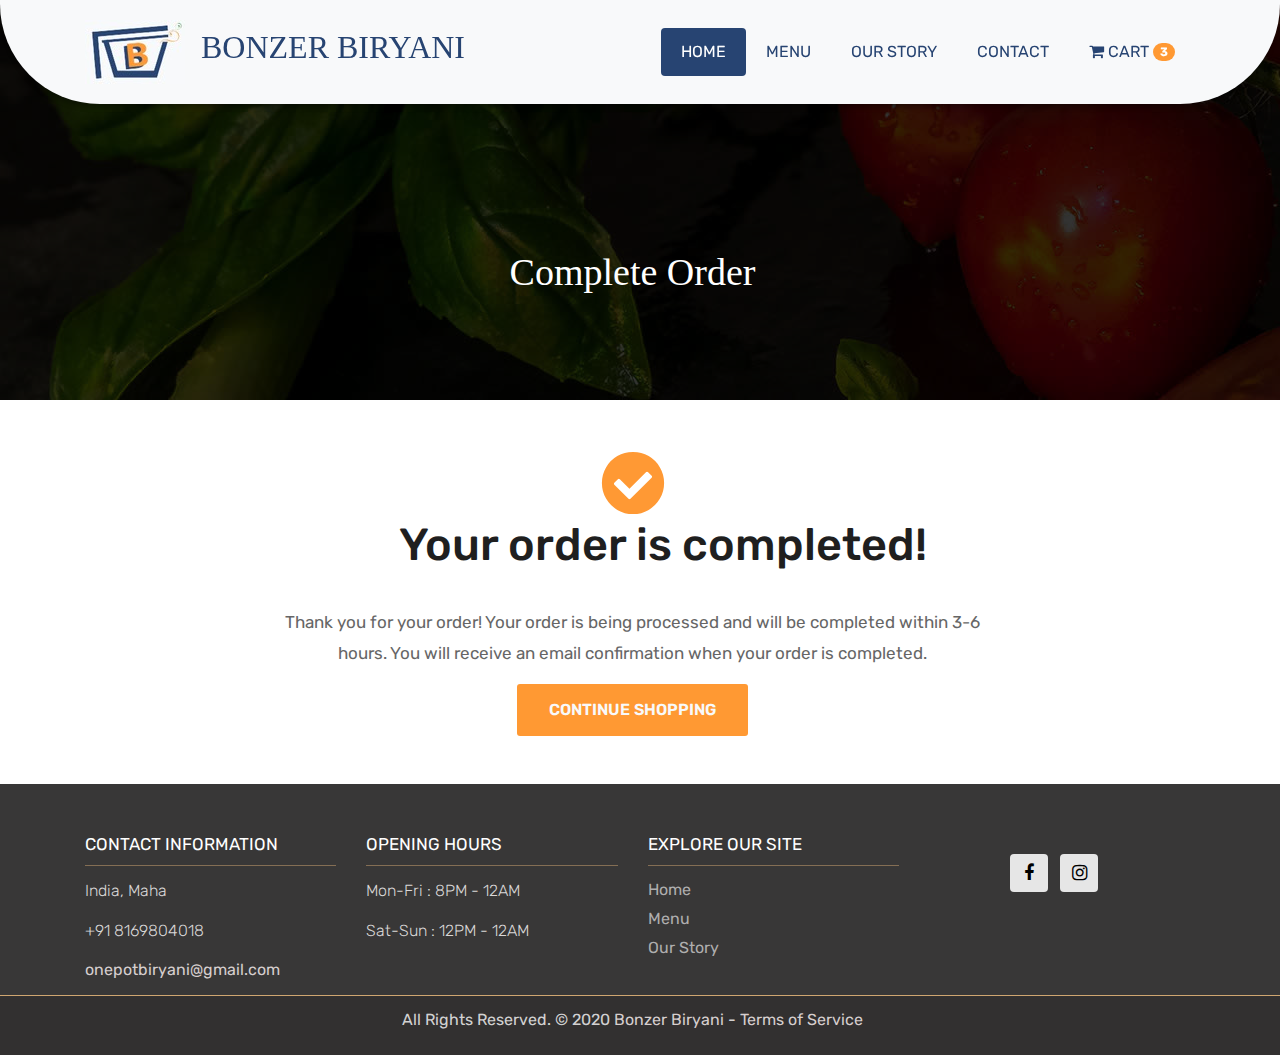
<file: order-completed.html>
<!DOCTYPE html>
<html lang="en">
<!-- Basic -->

<head>
	<meta charset="utf-8">
	<meta http-equiv="X-UA-Compatible" content="IE=edge">

	<!-- Mobile Metas -->
	<meta name="viewport" content="width=device-width, initial-scale=1">

	<!-- Site Metas -->
	<title>Menu </title>
	<link rel="icon" href="/images/title bar logo.png">

	<meta name="keywords" content="">
	<meta name="description" content="">
	<meta name="author" content="">

	<!-- Site Icons -->
	<link rel="shortcut icon" href="images/favicon.ico" type="image/x-icon">
	<link rel="apple-touch-icon" href="images/apple-touch-icon.png">
	<!-- ASHWATH -->
	<!-- Bootstrap CSS -->
	<link rel="stylesheet" href="css/bootstrap.min.css">
	<!-- Site CSS -->
	<link rel="stylesheet" href="css/style.css">
	<!-- Responsive CSS -->
	<link rel="stylesheet" href="css/responsive.css">
	<!-- Custom CSS -->
	<link rel="stylesheet" href="css/custom.css">



</head>

<body>
	<!-- Start header -->
	<header class="top-navbar">
		<nav class="navbar navbar-expand-lg navbar-light bg-light">
			<div class="container">
				<a class="navbar-brand" href="index.html">
					<img src="images/navicon.jpg" alt="" />

				</a>

				<h1 style="text-align: center;"> BONZER BIRYANI</h1>


				<button class="navbar-toggler" type="button" data-toggle="collapse" data-target="#navbars-rs-food"
					aria-controls="navbars-rs-food" aria-expanded="false" aria-label="Toggle navigation">
					<span class="navbar-toggler-icon"></span>
				</button>
				<div class="collapse navbar-collapse" id="navbars-rs-food">
					<ul class="navbar-nav ml-auto">
						<li class="nav-item active"><a class="nav-link" href="index.html">Home</a></li>
						<li class="nav-item"><a class="nav-link" href="menu.html">Menu</a></li>
						<li class="nav-item"><a class="nav-link" href="about.html">Our Story</a></li>

						<li class="nav-item"><a class="nav-link" href="contact.html">Contact</a></li>
						<li class="nav-item toggle-btn">
							<a href="#" id="cart" class="cart_icon  nav-link"><i class="fa fa-shopping-cart"></i> Cart <span class="badge">3</span></a></li>
					</ul>
				</div>
				<ul class="nav navbar-nav navbar-right">
				<li class="dropdown_cart dropdown_menu">
		<div class="container cart_container nav navbar-nav navbar-right cart-menu menu" style="display: none;">
  		<div class="row">
  			<div class="shopping-cart ">
				<div class="shopping-cart-header">
					<i class="fa fa-shopping-cart cart-icon"></i><span class="badge">3</span>
					<div class="shopping-cart-total">
						<span class="lighter-text">Total:</span>
						<span class="main-color-text">Rs. 2,229.97</span>
					</div>
				</div>
					<ul class="shopping-cart-items">
				      <li class="clearfix">

				        <img src="images/img-03.jpg" alt="item1" />
				        <span class="item-name">Biryani Masala</span>
				        <span class="item-price">Rs 849.99</span>
				        <span class="item-quantity">Qt:
				        	<select name="no">
								<option value="1">1</option>
								<option value="2">2</option>
								<option value="3">3</option>
								<option value="4">4</option>
	                        </select>
	                    </span>
	                    <span class="delete_cart"><i class="fa fa-close"></i></span>
				      </li>

				    </ul>
				
  				<a href="check_out.html" class="check_out_btn">Checkout</a>
  			</div>
  		</div>
  	</div>	
  </li>
</ul>
  		</div>
  	
	</nav>
</header>
	<!-- End header -->

	<!-- Start All Pages -->
	<div class="all-page-title page-breadcrumb error_section">
		<div class="container text-center">
			<div class="row">
				<div class="col-lg-12">
					<h1>Complete Order</h1>
					<p class="lead"></p>
				</div>
			</div>
		</div>
	</div>
	<!-- End All Pages -->

	<!-- START SECTION SHOP -->
<div class="section mt-5 mb-5">
	<div class="container">
        <div class="row justify-content-center">
            <div class="col-md-8">
                <div class="text-center order_complete">
                	<i class="fa fa-check-circle"></i>
                    <div class="heading_s1">
                  	<h3>Your order is completed!</h3>
                    </div>
                  	<p class="completed-order-disc">Thank you for your order! Your order is being processed and will be completed within 3-6 hours. You will receive an email confirmation when your order is completed.</p>
                    <a href="index.html" class="btn btn-fill-out">Continue Shopping</a>
                </div>
            </div>
        </div>
    </div>
</div>
<!-- END SECTION SHOP -->

	<!-- Start Footer -->
	<footer class="footer-area bg-f">
		<div class="container">
			<div class="row">
				
				<div class="col-lg-3 col-md-6">
					<h3>CONTACT INFORMATION</h3>
					<p class="lead">India, Maha</p>
					<p class="lead">+91 8169804018</p>
					<p><a href="#"> onepotbiryani@gmail.com</a></p>
				</div>
				<div class="col-lg-3 col-md-6">
					<h3>OPENING HOURS</h3>
					<p class="lead"><span class="text-color">Mon-Fri : </span>8PM - 12AM</p>
					<p class="lead"><span class="text-color">Sat-Sun : </span>12PM - 12AM</p>
				</div>
				<div class="col-lg-3 col-md-6">
					<h3>EXPLORE OUR SITE</h3>
					<ul class="footer_link">
						<li class="footer_link_list"><a href="#">Home</a></li>
						<li class="footer_link_list"><a href="#">Menu</a></li>
						<li class="footer_link_list"><a href="#">Our Story</a></li>
					</ul>
				</div>
				<div class="col-lg-3 col-md-6 text-center">
					<ul class="list-inline f-social">
						<li class="list-inline-item list-icon"><a href="https://www.facebook.com/onepotbiryani"><i
									class="fa fa-facebook" aria-hidden="true"></i></a>
						</li>
						<li class="list-inline-item list-icon"><a
								href="https://instagram.com/bonzerbiryani?igshid=1ss6mwi0kad4u"><i
									class="fa fa-instagram" aria-hidden="true"></i></a>
						</li>
					</ul>
				</div>
			</div>
		</div>

		<div class="copyright">
			<div class="container">
				<div class="row">
					<div class="col-lg-12">
						<p class="company-name">All Rights Reserved. &copy; 2020 <a href="index.html">Bonzer Biryani</a>
							<span class="divider">-</span>
							<a href="privacy.html">Terms of Service</a><br>


					</div>
				</div>
			</div>
		</div>

	</footer>

	<a href="#" id="back-to-top" title="Back to top" style="display: none;"><i class="fa fa-paper-plane-o"
			aria-hidden="true"></i></a>

	<!-- ALL JS FILES -->
	<script src="js/jquery-3.2.1.min.js"></script>
	<script src="js/popper.min.js"></script>
	<script src="js/bootstrap.min.js"></script>
	<!-- ALL PLUGINS -->
	<script src="js/jquery.superslides.min.js"></script>
	<script src="js/images-loded.min.js"></script>
	<script src="js/isotope.min.js"></script>
	<script src="js/baguetteBox.min.js"></script>
	<script src="js/form-validator.min.js"></script>
	<script src="js/contact-form-script.js"></script>
	<script src="js/custom.js"></script>
</body>
</html>
</file>
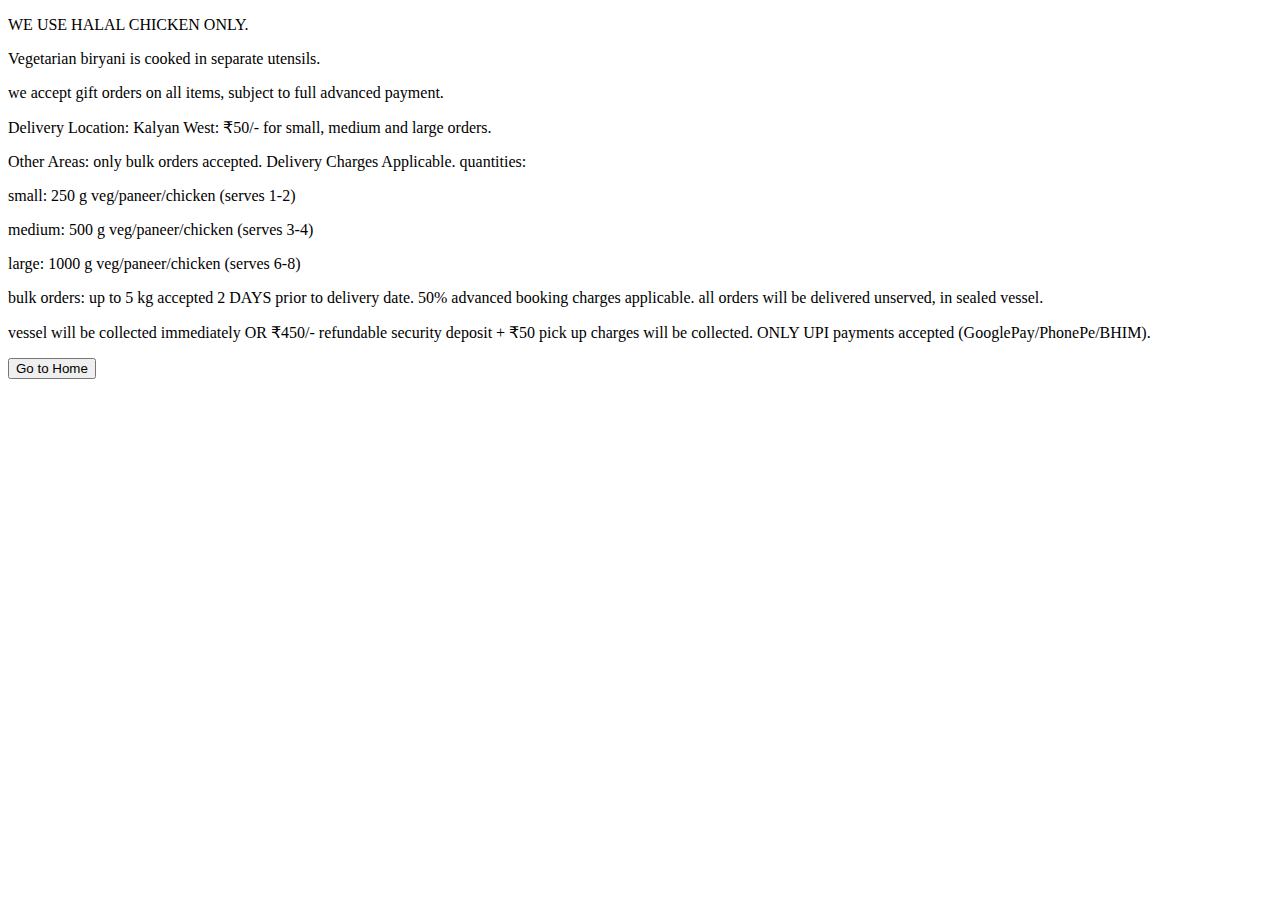
<file: privacy.html>
<!DOCTYPE html>
<html lang="en">

<head>
    <meta charset="UTF-8">
    <meta name="viewport" content="width=device-width, initial-scale=1.0">
    <title>Bonzer Terms of Privacy</title>
    <link rel="icon" href="/images/title bar logo.png">

</head>

<body>
    <div class="container">
        <p>WE USE HALAL CHICKEN ONLY.</p>
        <p> Vegetarian biryani is cooked in separate utensils.</p>
        we accept gift orders on all items, subject to full advanced payment.</p>
        <p> Delivery Location:
            Kalyan West: ₹50/- for small, medium and large orders.</p>
        <p> Other Areas: only bulk orders accepted. Delivery Charges Applicable.
            quantities:</p>
        <p> small: 250 g veg/paneer/chicken (serves 1-2)</p>
        <p>medium: 500 g veg/paneer/chicken (serves 3-4)</p>
        <p> large: 1000 g veg/paneer/chicken (serves 6-8)</p>
        bulk orders: up to 5 kg accepted 2 DAYS prior to delivery date. 50% advanced booking charges applicable.
        all orders will be delivered unserved, in sealed vessel.</p>
        <p> vessel will be collected immediately OR
            ₹450/- refundable security deposit + ₹50 pick up charges will be collected.
            ONLY UPI payments accepted (GooglePay/PhonePe/BHIM).</p>
            <button onclick="location.href='index.html'">Go to Home</button>
    </div>
</body>

</html>
</file>
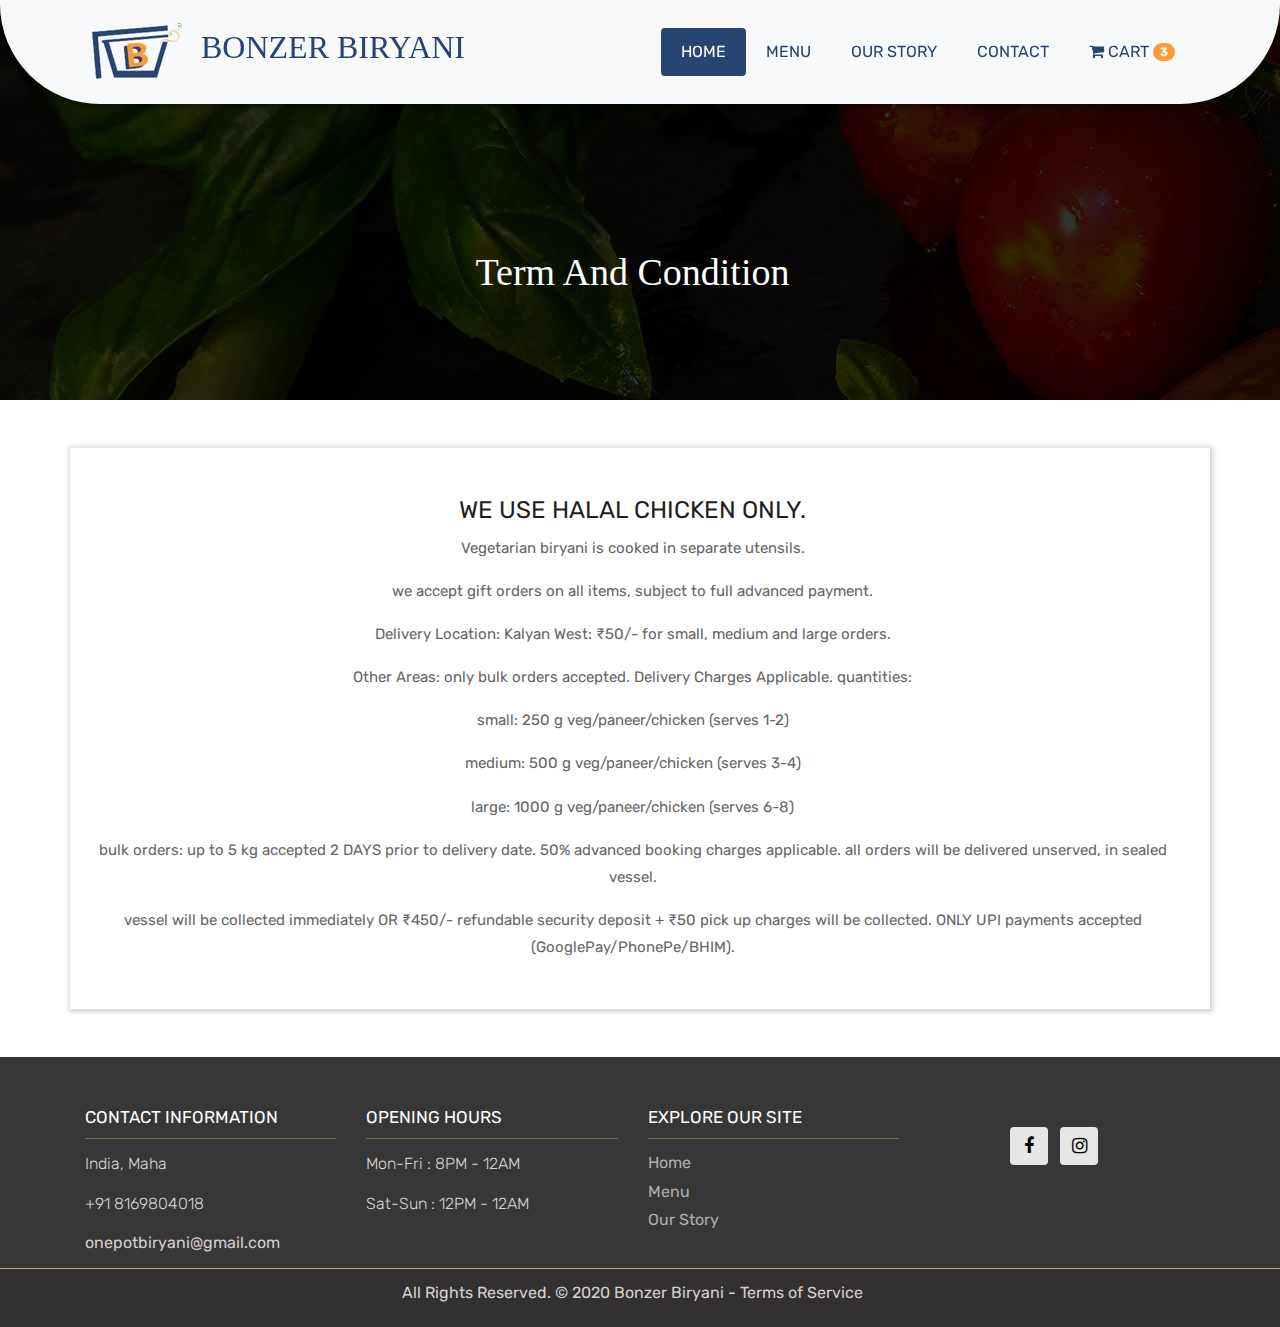
<file: term-condition.html>
<!DOCTYPE html>
<html lang="en">
<!-- Basic -->

<head>
	<meta charset="utf-8">
	<meta http-equiv="X-UA-Compatible" content="IE=edge">

	<!-- Mobile Metas -->
	<meta name="viewport" content="width=device-width, initial-scale=1">

	<!-- Site Metas -->
	<title>Menu </title>
	<link rel="icon" href="/images/title bar logo.png">

	<meta name="keywords" content="">
	<meta name="description" content="">
	<meta name="author" content="">

	<!-- Site Icons -->
	<link rel="shortcut icon" href="images/favicon.ico" type="image/x-icon">
	<link rel="apple-touch-icon" href="images/apple-touch-icon.png">
	<!-- ASHWATH -->
	<!-- Bootstrap CSS -->
	<link rel="stylesheet" href="css/bootstrap.min.css">
	<!-- Site CSS -->
	<link rel="stylesheet" href="css/style.css">
	<!-- Responsive CSS -->
	<link rel="stylesheet" href="css/responsive.css">
	<!-- Custom CSS -->
	<link rel="stylesheet" href="css/custom.css">



</head>

<body>
	<!-- Start header -->
	<header class="top-navbar">
		<nav class="navbar navbar-expand-lg navbar-light bg-light">
			<div class="container">
				<a class="navbar-brand" href="index.html">
					<img src="images/navicon.jpg" alt="" />

				</a>

				<h1 style="text-align: center;"> BONZER BIRYANI</h1>


				<button class="navbar-toggler" type="button" data-toggle="collapse" data-target="#navbars-rs-food"
					aria-controls="navbars-rs-food" aria-expanded="false" aria-label="Toggle navigation">
					<span class="navbar-toggler-icon"></span>
				</button>
				<div class="collapse navbar-collapse" id="navbars-rs-food">
					<ul class="navbar-nav ml-auto">
						<li class="nav-item active"><a class="nav-link" href="index.html">Home</a></li>
						<li class="nav-item"><a class="nav-link" href="menu.html">Menu</a></li>
						<li class="nav-item"><a class="nav-link" href="about.html">Our Story</a></li>

						<li class="nav-item"><a class="nav-link" href="contact.html">Contact</a></li>
						<li class="nav-item toggle-btn">
							<a href="#" id="cart" class="cart_icon  nav-link"><i class="fa fa-shopping-cart"></i> Cart <span class="badge">3</span></a></li>
					</ul>
				</div>
				<ul class="nav navbar-nav navbar-right">
				<li class="dropdown_cart dropdown_menu">
		<div class="container cart_container nav navbar-nav navbar-right cart-menu menu" style="display: none;">
  		<div class="row">
  			<div class="shopping-cart ">
				<div class="shopping-cart-header">
					<i class="fa fa-shopping-cart cart-icon"></i><span class="badge">3</span>
					<div class="shopping-cart-total">
						<span class="lighter-text">Total:</span>
						<span class="main-color-text">Rs. 2,229.97</span>
					</div>
				</div>
					<ul class="shopping-cart-items">
				      <li class="clearfix">

				        <img src="images/img-03.jpg" alt="item1" />
				        <span class="item-name">Biryani Masala</span>
				        <span class="item-price">Rs 849.99</span>
				        <span class="item-quantity">Qt:
				        	<select name="no">
								<option value="1">1</option>
								<option value="2">2</option>
								<option value="3">3</option>
								<option value="4">4</option>
	                        </select>
	                    </span>
	                    <span class="delete_cart"><i class="fa fa-close"></i></span>
				      </li>

				    </ul>
				
  				<a href="check_out.html" class="check_out_btn">Checkout</a>
  			</div>
  		</div>
  	</div>	
  </li>
</ul>
  		</div>
  	
	</nav>
</header>
	<!-- End header -->

	<!-- Start All Pages -->
	<div class="all-page-title page-breadcrumb error_section">
		<div class="container text-center">
			<div class="row">
				<div class="col-lg-12">
					<h1>Term And Condition</h1>
					<p class="lead"></p>
				</div>
			</div>
		</div>
	</div>
	<!-- End All Pages -->

<!-- STAT SECTION FAQ --> 
<div class="section mt-5 mb-5">
	<div class="container term_conditions">
    	<div class="row">
        	<div class="col-12">
            	<div class="term_conditions1 text-center mt-5 mb-5">
					<h1>WE USE HALAL CHICKEN ONLY.</h1>
					<p> Vegetarian biryani is cooked in separate utensils.</p>
					we accept gift orders on all items, subject to full advanced payment.</p>
					<p> Delivery Location:
					Kalyan West: ₹50/- for small, medium and large orders.</p>
					<p> Other Areas: only bulk orders accepted. Delivery Charges Applicable.
					quantities:</p>
					<p> small: 250 g veg/paneer/chicken (serves 1-2)</p>
					<p>medium: 500 g veg/paneer/chicken (serves 3-4)</p>
					<p> large: 1000 g veg/paneer/chicken (serves 6-8)</p>
					bulk orders: up to 5 kg accepted 2 DAYS prior to delivery date. 50% advanced booking charges applicable.
					all orders will be delivered unserved, in sealed vessel.</p>
					<p> vessel will be collected immediately OR
					₹450/- refundable security deposit + ₹50 pick up charges will be collected.
					ONLY UPI payments accepted (GooglePay/PhonePe/BHIM).</p>
                </div>
            </div>
        </div>
    </div>
</div>
<!-- END SECTION FAQ --> 


	<!-- Start Footer -->
	<footer class="footer-area bg-f">
		<div class="container">
			<div class="row">
				
				<div class="col-lg-3 col-md-6">
					<h3>CONTACT INFORMATION</h3>
					<p class="lead">India, Maha</p>
					<p class="lead">+91 8169804018</p>
					<p><a href="#"> onepotbiryani@gmail.com</a></p>
				</div>
				<div class="col-lg-3 col-md-6">
					<h3>OPENING HOURS</h3>
					<p class="lead"><span class="text-color">Mon-Fri : </span>8PM - 12AM</p>
					<p class="lead"><span class="text-color">Sat-Sun : </span>12PM - 12AM</p>
				</div>
				<div class="col-lg-3 col-md-6">
					<h3>EXPLORE OUR SITE</h3>
					<ul class="footer_link">
						<li class="footer_link_list"><a href="#">Home</a></li>
						<li class="footer_link_list"><a href="#">Menu</a></li>
						<li class="footer_link_list"><a href="#">Our Story</a></li>
					</ul>
				</div>
				<div class="col-lg-3 col-md-6 text-center">
					<ul class="list-inline f-social">
						<li class="list-inline-item list-icon"><a href="https://www.facebook.com/onepotbiryani"><i
									class="fa fa-facebook" aria-hidden="true"></i></a>
						</li>
						<li class="list-inline-item list-icon"><a
								href="https://instagram.com/bonzerbiryani?igshid=1ss6mwi0kad4u"><i
									class="fa fa-instagram" aria-hidden="true"></i></a>
						</li>
					</ul>
				</div>
			</div>
		</div>

		<div class="copyright">
			<div class="container">
				<div class="row">
					<div class="col-lg-12">
						<p class="company-name">All Rights Reserved. &copy; 2020 <a href="index.html">Bonzer Biryani</a>
							<span class="divider">-</span>
							<a href="privacy.html">Terms of Service</a><br>


					</div>
				</div>
			</div>
		</div>

	</footer>

	<a href="#" id="back-to-top" title="Back to top" style="display: none;"><i class="fa fa-paper-plane-o"
			aria-hidden="true"></i></a>

	<!-- ALL JS FILES -->
	<script src="js/jquery-3.2.1.min.js"></script>
	<script src="js/popper.min.js"></script>
	<script src="js/bootstrap.min.js"></script>
	<!-- ALL PLUGINS -->
	<script src="js/jquery.superslides.min.js"></script>
	<script src="js/images-loded.min.js"></script>
	<script src="js/isotope.min.js"></script>
	<script src="js/baguetteBox.min.js"></script>
	<script src="js/form-validator.min.js"></script>
	<script src="js/contact-form-script.js"></script>
	<script src="js/custom.js"></script>
</body>
</html>
</file>
<file: css/style.css>
/*------------------------------------------------------------------
    IMPORT FONTS
-------------------------------------------------------------------*/

@import url('https://fonts.googleapis.com/css?family=Rubik:300,400,500,700,900');

@import url('https://fonts.googleapis.com/css2?family=Josefin+Sans:wght@500&family=Noto+Sans+JP:wght@500&family=Rubik&display=swap');


/*------------------------------------------------------------------
    IMPORT FILES
-------------------------------------------------------------------*/

@import url(animate.css);
@import url(font-awesome.min.css);
@import url(superslides.css);
@import url(baguetteBox.min.css);

/*------------------------------------------------------------------
    SKELETON
-------------------------------------------------------------------*/

body {
    color: #666666;
    font-size: 15px;
    font-family: 'Rubik', sans-serif;
    line-height: 1.80857;
}


a {
    color: #1f1f1f;
    text-decoration: none !important;
    outline: none !important;
    -webkit-transition: all .3s ease-in-out;
    -moz-transition: all .3s ease-in-out;
    -ms-transition: all .3s ease-in-out;
    -o-transition: all .3s ease-in-out;
    transition: all .3s ease-in-out;
}

h1,
h2,
h3,
h4,
h5,
h6 {
    letter-spacing: 0;
    font-weight: normal;
    position: relative;
    padding: 0 0 10px 0;
    font-weight: normal;
    line-height: 120% !important;
    color: #1f1f1f;
    margin: 0
}

h1 {
    font-size: 24px
}

h2 {
    font-size: 22px
}

h3 {
    font-size: 18px
}

h4 {
    font-size: 16px
}

h5 {
    font-size: 14px
}

h6 {
    font-size: 13px
}

h1 a,
h2 a,
h3 a,
h4 a,
h5 a,
h6 a {
    color: #212121;
    text-decoration: none!important;
    opacity: 1
}

h1 a:hover,
h2 a:hover,
h3 a:hover,
h4 a:hover,
h5 a:hover,
h6 a:hover {
    opacity: .8
}

a {
    color: #1f1f1f;
    text-decoration: none;
    outline: none;
}

a,
.btn {
    text-decoration: none !important;
    outline: none !important;
    -webkit-transition: all .3s ease-in-out;
    -moz-transition: all .3s ease-in-out;
    -ms-transition: all .3s ease-in-out;
    -o-transition: all .3s ease-in-out;
    transition: all .3s ease-in-out;
}

.btn-custom {
    margin-top: 20px;
    background-color: transparent !important;
    border: 2px solid #ddd;
    padding: 12px 40px;
    font-size: 16px;
}

.lead {
    font-size: 18px;
    line-height: 30px;
    color: #767676;
    margin: 0;
    padding: 0;
}

blockquote {
    margin: 20px 0 20px;
    padding: 30px;
}

ul, li, ol{
	list-style: none;
	margin: 0px;
	padding: 0px;
}
button:focus{
	outline: none;
}

.form-control::-moz-placeholder {
    color: #2a2a2a;
    opacity: 1;
}

/*------------------------------------------------------------------
    LOADER 
-------------------------------------------------------------------*/


/*------------------------------------------------------------------
    HEADER
-------------------------------------------------------------------*/
.top-navbar{
	position: relative;
	z-index: 10;
}
.cart-btn {
    font-size: 18px;
    font-weight: 500;
    position: relative;
    left: 4%;
}
.cart-btn a {
    color: #ff9933;
}
.top-navbar .container h1{
	font-family: 'Sifonn Pro';
	font-size: xx-large;
	color: #274472;
}
.top-navbar .navbar{
	padding: 15px 0px;
	position: fixed;
	width: 100%;
	border-radius: 0px 0px 100px 100px;
	transition: height .3s ease-out, background .3s ease-out, box-shadow .3s ease-out;
	-webkit-transform: translate3d(0, 0, 0);
	transform: translate3d(0, 0, 0);
	-webkit-box-shadow: 0 8px 6px -6px rgba(0, 0, 0, 0.4);
	box-shadow: 0 8px 6px -6px rgba(0, 0, 0, 0.4);
	z-index: 100;
}

.top-navbar .navbar-light .navbar-nav .nav-link{
	color: #274472;
	font-size: 16px;
	padding: 10px 20px;
	border-radius: 4px;
	text-transform: uppercase;
}

.top-navbar .navbar-light .navbar-nav .nav-item .nav-link:hover{
	background: #ff9933;
	color: #fff;
}
.top-navbar .navbar-light .navbar-nav .nav-item.active .nav-link{
	background: #274472;;
	color: #fff;
	border-radius: 4px;
}



.navbar-light .navbar-toggler:hover{
	background: #ff9933;
}
/*----------------------------------------------------------------
Cart start
------------------------------------------------------------------*/

.cart_container {
  margin: auto;
  width: 80%;
}
.badge {
    background-color: #ff9933;
    border-radius: 10px;
    color: white;
    display: inline-block;
    font-size: 12px;
    line-height: 1;
    padding: 3px 7px;
    text-align: center;
    vertical-align: middle;
    white-space: nowrap;
}
.shopping-cart {
  margin: 20px 0;
  float: right;
  background: white;
  width: 320px;
  position: absolute;
  border-radius: 3px;
  padding: 20px;
  right: 50px;
  top: 90px;

}
.shopping-cart .shopping-cart-header {
    border-bottom: 1px solid #E8E8E8;
    padding-bottom: 15px;
}
.shopping-cart .shopping-cart-total {
  float: right;
}
.shopping-cart-items {
    
    padding-top: 20px;
}
.shopping-cart-items li {
        margin-bottom: 18px;
    }
.shopping-cart-items img {
      float: left;
      margin-right: 10px;
     height: 50px;
    }
.shopping-cart-items .item-name {
  display: block;
  font-size: 16px;
}
.shopping-cart-items .delete_cart {
   display: block;
  font-size: 16px;
}

.shopping-cart-items .item-price {
    color: #f93;
  margin-right: 8px;
}
.shopping-cart-items .delete_cart {
    /* display: block; */
    font-size: 15px;
    background: #80bcc5;
    padding: 0px;
    padding-left: 7px;
    padding-right: 7px;
    border-radius: 4px;
    color: #fff;
    position: absolute;
    top: 70px;
    right: 15px;
}
.cart_icon {
    background: none !important;
    
}
.cart_icon:hover {
    background: none !important;
    color: #8967bf !important;
}

.shopping-cart-items .item-quantity {
  color: #000;
}
.shopping-cart:after {
    bottom: 100%;
    left: 89%;
    border: solid transparent;
    content: " ";
    height: 0;
    width: 0;
    position: absolute;
    pointer-events: none;
    border-bottom-color: white;
    border-width: 8px;
    margin-left: -8px;
}
.cart-icon {
  color: #515783;
  font-size: 24px;
  margin-right: 7px;
  float: left;
}

.clearfix:after {
  content: "";
  display: table;
  clear: both;
}
.check_out_btn {
  background: #274472;
  color:white;
  text-align: center;
  padding: 12px;
  text-decoration: none;
  display: block;
  border-radius: 3px;
  font-size: 16px;
  margin: 25px 0 15px 0;
  
 /* &:hover {
    background: lighten($main-color, 3%);
  }*/
}
.check_out_btn:hover {
  background: #ff9933;
  color:white;
 
}
.heading_s1 {
    margin-bottom: 25px;
    position: relative;
    left: 30px;
}
/*---------------------------------------------------------------------------
				cart end
----------------------------------------------------------------------------*/

/*---------------------------------------------------------------------------
                check out Start
----------------------------------------------------------------------------*/

.border1 {
    background: linear-gradient(to right, red, orange, yellow,gray);
    height: 3px;
}
.form_heading h2 {
    color: #274472;
    font-size: 30px;
    font-weight: 500;
}
.btn_regis button {
    background: white;
    border: 1px solid #f93;
    color: #ff9933;
}
.btn_regis:hover button {
    background: white;
    border: 1px solid #274472;
    color: #274472;
}
.check_box {
    position: relative;
    left: 20px;
}
.order_review {
    background: #f8f9fa;
    color: #274472;
}
.order_table tbody td {
    border: 0;
}
.payment_method {
    margin-bottom: 30px;
    display: inline-block;
    width: 100%;
}
.payment-text {
    display: none;
    margin-top: 5px;
    margin-bottom: 0;
}
label.form-check-label {
    color: #000;
    font-size: 17px;
    font-weight: 500;
}
.payment_option {
    position: relative;
    left: 50px;
}
.custome-radio p {
    background: #cac9c9;
    padding: 4px;
    /* width: 100%; */
    color: #000;
}
.heading_s1 {
    margin-bottom: 25px;
}
.heading_s1 h4 {
    font-size: 25px;
    font-weight: 500;
}
a.btn.btn-fill-out.btn-block {
    background: #274472;
    color: #f8f9fa;
}


/*---------------------------------------------------------------------------
                check out end
----------------------------------------------------------------------------*/

/*------------------------------------------------------------------
    Slider
-------------------------------------------------------------------*/

.cover-slides{
	height: 100vh;
}
.slides-navigation a {
	background: #ff9933;
    position: absolute;
    height: 50px;
    width: 50px;
    top: 50%;
    font-size: 20px;
    display: block;
    color: #fff;
	border-radius: 4px;
	line-height: 63px;
	text-align: center;
    transition: all .3s ease-in-out;
}
.slides-navigation a i{
	font-size: 40px;
}
.slides-navigation a:hover {
	background: #128808;
}
.cover-slides .container{
	height: 100%;
	position: relative;
	z-index: 2;
}
.cover-slides .container > .row {
	-webkit-box-align: center;
	-ms-flex-align: center;
	align-items: center;
}
.cover-slides .container > .row {
    height: 100%;
}

.btn{
	text-transform: uppercase;
	padding: 19px 36px;
}
.btn{
	display: inline-block;
	font-weight: 600;
	font-family: 'Rubik', sans-serif;
	text-align: center;
	white-space: nowrap;
	vertical-align: middle;
	-webkit-user-select: none;
	-moz-user-select: none;
	-ms-user-select: none;
	user-select: none;
	border: 2px solid transparent;
	padding: 12px 30px;
	font-size: 16px;
	line-height: 1.5;
	border-radius: .1875rem;
	transition: color .15s ease-in-out, background-color .15s ease-in-out, border-color .15s ease-in-out, box-shadow .15s ease-in-out;
}
.btn-outline-new-white {
    color: #fff;
    background-color: #ff9933;
    background-image: none;
    border-color: #ff9933;
}
.btn-outline-new-white:hover {
    color: #ffffff;
    background-color: #333333;
    border-color: #333333;
}

.overlay-background {
    background: #333;
    position: absolute;
    height: 100%;
    width: 100%;
    left: 0;
    top: 0;
	opacity: 0.5;
}

.cover-slides h1{
	font-family: 'Sifonn Pro';
	font-weight: 500;
	font-size: 64px;
	color: #fff;
}
.cover-slides p{
	font-family: 'Josefin Sans', sans-serif;
	font-size: 25px;
	color: #fff;
}
.slides-pagination a{
	border: 2px solid #ffffff;
}
.slides-pagination a.current{
	background: #ff9933;
	border: 2px solid #ff9933;
}

/*------------------------------------------------------------------
    About
-------------------------------------------------------------------*/

.about-section-box{
	padding: 70px 0px;
	background: #274472  no-repeat bottom center;
	background-size: cover;
}
.about-section-box .img-fluid{
	box-shadow: 20px 20px 0px #8e9194;
	
    top: 100px;
}
.inner-column{
	text-align: left;
}
.inner-column h1{
	font-family: 'Sifonn Pro';
	font-size: 30px;
	color:#ff9933;
	font-weight: 500;
}
.inner-column h1 span{
	color: #ff9933;
}

.inner-column p{
	/*font-family: 'Josefin Sans',sans-serif;*/
	font-size: 20px;
	color: #fff;
}
.about-section-box .container .row p{
	/*font-family: 'Josefin Sans', sans-serif;*/
	font-size: 20px;
}
.inner-column .btn-outline-new-white{
	color: #fff;
}
.inner-column .btn-outline-new-white:hover{
	color: #fff;
}

.about_discrip p {
    font-size: 16px !important;
    font-weight: 100;
}

.about_more_btn {
    padding: 3px 10px !important;
    font-size: 15px !important;;
    font-weight: 400 !important;;
}
.about_discrip a{
   text-align: center !important;;
}
.about_discrip a {
    position: relative;
    left: 15%;
    top: 10px;
}



.about-section-box .inner-column .btn{
	font-family: 'Rubik', sans-serif;
}

/*------------------------------------------------------------------
    QT
-------------------------------------------------------------------*/


.qt-background{
	background: url(../images/qt-bg.jpg) no-repeat;
	background-size: cover;
	padding: 100px 0;
	background-attachment: fixed;
	background-position: center center;
	position: relative;
}
.qt-background p {
    font-size: 35px;
    font-weight: 300;
    line-height: 44px;
    color: #fff;
	font-family: 'Josefin sans', sans-serif;
	margin-bottom: 20px;
}

.qt-background span {
    color: #fff;
    font-size: 28px;  
	font-weight: 600;	
}

/*------------------------------------------------------------------
    Menu
-------------------------------------------------------------------*/
ul.menu_list li {
    display: inline-block;
    list-style: none;
}

.menu_link_list ul{
position: absolute;
left: 20%;
transform: translate(-50%,-50%);
margin-top: 20px;
padding: 0;
display: flex;
}

.menu_link_list ul li{
  list-style: none;
}
.menu_link_list ul li a{
  position: relative;
  display: block;
  padding: 10px 10px;
  margin: 1px;
  font-size: 15px;
  font-weight: 500;
  border-radius: 10px;
}

.card-img-top {
    width: 100%;
    height: 10vw;
    object-fit: cover;
    padding: 2px;
}

.menu_discrip p {
    font-size: 13px;
    position: relative;
    top: -14px;
    color: #1d2023;
}
.menu_discrip h3 {
    color: #ff9933;
    font-weight: 500;
    font-size: 18px;
    position: relative;
    top: -9px;
    font-weight: 500;
}
h3.title_card {
    position: relative;
    margin-bottom: -20px;
}
.menu_discrip {
    position: relative;
    margin-bottom: -18px;
}

.card.card_szie {
    /* height: 65vh; */
    margin: 10px;
    width: 110%;
}
.menu_discrip .select_size {
    position: relative;
    top: -15px;
}
.card-menu-possition {
    /* margin: 8px; */
    padding-left: 30px;
    position: relative;
    right: 20px;
}
.add_cart_btn {
    position: relative;
    top: -13px;
    border: 1px solid;
    padding: 2px;
    padding-right: 5px;
    padding-left: 5px;
    float: right;
}
.menu_discrip p {
    font-size: 13px;
}
 .add_cart_btn:hover {
    border: 1px solid #ff9933;
    color: #ff9933;
}
.add_cart_btn {
    font-weight: 400;
}

.menu_type_link:hover{
  background: #f93;
    color: #f1f1f1;
}

.menu_link_list ul li.active a{
    background: #213a61;
    color: #e6dcd0;
}

.menu_discrip h5 {
    color: #274472;
    font-size: 15px;
    position: relative;
    top: -14px;
}
.menu-zoom {
 position: relative;
    margin: auto;
    overflow: hidden;
    
}
.menu-zoom img {

    transition: all 0.3s;
    display: block;

    transform: scale(1);
}

.menu-zoom:hover img{
  transform: scale(1.1);
}


.menu-box{
	padding: 70px 0px;
}

section.menu-list-info {
    margin-bottom: 15px;
}


.heading-title{
	margin-bottom: 50px;
}
.heading-title h2{
	color: #010101;
	font-size: 28px;
	font-family: 'Josefin Sans', sans-serif;
	font-weight: 500;
}
.heading-title p{
	font-size: 18px;
	font-weight: 200;
	font-family:'Josefin Sans', sans-serif;
	margin: 0px;
}


.inner-menu-box .nav-pills .nav-link.active{
	background: #138808 ;
}
.inner-menu-box .nav-pills .nav-link{
	font-size: 18px;
}
.inner-menu-box .nav-pills .nav-link:hover{
	background: #ff9933;
	color: #ffffff;
}

.gallery-single{
	margin-bottom: 30px;
}

.gallery-single {
    position: relative;
    overflow: hidden;
    -webkit-box-shadow: 0 0 10px #ccc;
    box-shadow: 0 0 10px #ccc;
}

.why-text {
    position: absolute;
    left: 0;
    bottom: -100%;
    right: 0;
    height: 100%;
    background: rgba(207, 166, 113, 0.9);
    padding: 12px 12px;
    -webkit-transition: all .3s ease;
    transition: all .3s ease;
}
.why-text h4{
	color: #fff;
	font-size: 16px;
	font-weight: 500;
	font-family: 'Sifonn Pro';
	font-weight: bold;
}
.why-text p{
	color: #fff;
	font-size: 14px;
	font-family: 'Josefin Sans',sans-serif;
	
	border-bottom: 1px dashed #010101;
	margin: 0px;
	padding-bottom: 15px;
	margin-top: 0px;
	margin-bottom: 15px;
}
.why-text h5{
	font-size: 18px;
	font-weight: 600;
	color: #fff;
	margin-top: 10px;
}

.gallery-single:hover .why-text{
	bottom: 0px;
}


/*------------------------------------------------------------------
    Gallery
-------------------------------------------------------------------*/

 /* .gallery-box{
	padding: 70px 0px;
}
.tz-gallery{
	margin-top: 30px;
}
.tz-gallery .lightbox img {
    width: 100%;
    transition: 0.2s ease-in-out;
    box-shadow: 0 2px 3px rgba(0,0,0,0.2);
}
.tz-gallery .lightbox img:hover {
    transform: scale(1.05);
    box-shadow: 0 8px 15px rgba(0,0,0,0.3);
}
.tz-gallery .lightbox{
	border: 3px solid #d65106;
	display: inline-block;
	margin-bottom: 30px;
}  */

/*------------------------------------------------------------------
    Customer Reviews
-------------------------------------------------------------------*/

.heading-title{
	font-family: 'Josefin sans', sans-serif;
	
}
.customer-reviews-box{
	padding: 70px 0px;
}


.carousel-control-prev{
	left: -100px;
}
.carousel-control-next{
	right: -100px;
}
.carousel-indicators{
	top: 320px;
}

.text-warning{
	color: #ff9933 !important;
	font-size: 24px;
}

@media (min-width: 320px) and (max-width: 640px) {
	.carousel-inner .carousel-item p{
		font-size: 14px;
	}
	.carousel-control-prev{
		left: -5px;
	}
	.carousel-control-next{
		right: -5px;
	}
 	.carousel-indicators{
		top: 400px;
	}
}

#reviews .carousel-item{
	font-family: 'Josefin Sans', sans-serif;
}

#reviews .carousel-control-prev{
	background: #ff9933;
	color: #ffffff;
	display: block;
	position: absolute;
	width: 8%;
	height: 50px;
	top: 50%;
	border-radius: 4px;
	font-size: 28px;
	opacity: 1;
}
#reviews .carousel-control-prev:hover{
	background: #128808;
	color: #ffffff;
}

#reviews .carousel-control-next{
	background: #ff9933;
	color: #ffffff;
	display: block;
	position: absolute;
	width: 8%;
	height: 50px;
	top: 50%;
	border-radius: 4px;
	font-size: 28px;
	opacity: 1;
}
#reviews .carousel-control-next:hover{
	background: #128808;
	color: #ffffff;
}


/*------------------------------------------------------------------
    Contact info
-------------------------------------------------------------------*/

.contact-imfo-box{
	background: #d65106;
	padding: 30px 0;
	border-radius: 100px;
}

.overflow-hidden {
    overflow: hidden;
}

.contact-imfo-box i{
	display: block;
	float: left;
	width: 60px;
	height: 60px;
	line-height: 60px;
	text-align: center;
	background: #fff;
	color: #d65106;
	font-size: 30px;
	-webkit-border-radius: 4px;
	-moz-border-radius: 4px;
	-ms-border-radius: 4px;
	border-radius: 4px;
	margin-right: 20px;
}
.contact-imfo-box h4 {
    margin: 0px;
    margin-top: 5px;
	color: #ffffff;
	font-size: 20px;
	padding: 0px;
	font-weight: 500;
	line-height: 24px;
}
.contact-imfo-box p {
    margin: 0px;
	color: #ffffff;
	font-weight: 300;
}

.card.testimonial_card {
    box-shadow: 1px 4px 6px 2px #262838;
    border-radius: 10px;
}
.more_nfo {
    outline: none;
    background: #fff;
    border: 1px solid #274472;
    /* color: #fff !important; */
}
.more_nfo:hover {
    border: 1px solid #f93;
}
.more_nfo a {
    color: #274472;
}
.more_nfo:hover a{
    color: #f93;
}
/*------------------------------------------------------------------
    Footer
-------------------------------------------------------------------*/

.footer-area{
	padding-top: 50px;
	padding-bottom: 0px;
}
.bg-f{
	/* background-image: url("../images/footer-bg.jpg"); */
	background-attachment: scroll;
	background-clip: initial;
	background-color: #313030e0;;
	background-origin: initial;
	background-position: center center;
	background-repeat: no-repeat;
	background-size: cover;
	position: relative;
}
.bg-f::before {
    background: #313030e0;;
    content: "";
    height: 100%;
    left: 0;
    position: absolute;
    top: 0;
    width: 100%;
    z-index: 1;
	opacity: 0.8;
}

.footer-area .container{
	position: relative;
	z-index: 1;
}
.footer-area h3{
	color: #ffffff;
	text-transform: uppercase;
	font-size: 17px;
	font-weight: 400;
	border-bottom: 1px solid rgba(207, 166, 113, 0.5);
	margin-bottom: 10px;
}
.footer-area p{
	font-size: 15px;
	color: rgba(255, 255, 255, 0.8);
	margin: 0;
	padding-bottom: 10px;
}

.arrow-right{
	position: relative;
}
.arrow-right::before {
    content: "\f101";
	font-family: 'FontAwesome';	
	position: absolute;
	right: 0px;
	top: 0;
	color: #fff;
	font-size: 60px;
	line-height: 60px;
}


.footer-area p.lead{
	font-family: 'Rubik', sans-serif;
	font-size: 16px;
    color: #dad7d7;
	margin-bottom: 0px;
}
.footer-area p.lead a{
	font-family: 'Rubik', sans-serif;
	color: #ffffff;
	margin-bottom: 15px;
}
.footer-area p.lead a:hover{
	color: #138808;
}
.footer-area p a{
	font-size: 16px;
    color: #d6cece;
}
.footer-area p a:hover{
	color: #ff9933;;
}
ul.footer_link li a {
    font-family: 'Rubik', sans-serif;
	font-size: 16px;
    color: #afaeae;
    font-weight: 400;
}
.footer_link_list:hover a {
    color: #ff9933;
}



.f-social {
    padding-bottom: 10px;
    margin: 0px;
	margin-top: 20px;
	
}
.f-social li a {
    font-size: 18px;
    color: black;
	width: 38px;
	height: 38px;
	display: block;
	text-align: center;
	line-height: 38px;
	background: #e6e6e6;
	border-radius: 4px;
}
.list-icon:hover  a {
	background: #ff9933;
	color: #fff;
}


.copyright{
	position: relative;
	display: block;
	background-color: #313030e0;;
	border-top: 1px solid rgba(207, 166, 113);
	padding: 10px 0;
	z-index: 1;
}

.copyright .company-name{
	font-size: 16px;
	text-align: center;
}
.copyright .company-name a{
	font-size: 16px;
}

.footer-area .container .row{
	font-family: 'Rubik', sans-serif;
	
}



/*------------------------------------------------------------------
    All Pages
-------------------------------------------------------------------*/
.term_conditions {
    box-shadow: 1px 1px 5px 2px #a6a9ad82;
}
.page-breadcrumb {
    padding: 250px 0 150px;
    background: url(/images/all-bg.jpg) no-repeat !important;
    background-attachment: fixed;
    background-size: cover;
    background-position: 0 0;
    position: relative;
}
.all-page-title .container{
	position: relative;
	z-index: 2;
	
}

.all-page-title::before{
	background:black;
	content: "";
	height: 100%;
	left: 0;
	position: absolute;
	top: 0;
	width: 100%;
	z-index: 1;
	opacity: 0.8;	
}
.all-page-title h1{
	font-size: 38px;
	color: #ffffff;
	font-family: 'Sifonn Pro';
	padding: 0px;
	font-weight: 500;
}

.contact-box h2 {
	font-family: 'Sifonn Pro';
}
.contact-box p {
	font-family: 'Josefin Sans', sans-serif;
}

.inner-pt{
	margin-top: 30px;
}
.inner-pt p{
    font-size: 18px;
    color: #fff;
}

.stuff-box{
	padding: 70px 0px;
}

#name{
		font-family: 'Noto Sans JP', sans-serif;
}
#email{
	font-family: 'Noto Sans JP', sans-serif;
}
#guest{
	font-family: 'Noto Sans JP', sans-serif;
}
#message{
	font-family: 'Noto Sans JP', sans-serif;
}
#submit{
	font-family: 'Noto Sans JP', sans-serif;
}


.reservation-box{
	padding: 70px 0px;
}

.reservation-box h3{
	padding: 0px 15px;
	margin-bottom: 20px;
	font-weight: 600;
}



.form-control[readonly]{
	background-color: #ffffff;
}

.form-control{
	border-radius: 0px;
	min-height: 50px;
}
.form-control:focus{
	border: 1px solid #138808;
	box-shadow: none;
}

.form-group .picker__input.picker__input--active{
	border-color: #138808;
}

.submit-button{
	margin-top: 20px;
}
.btn.btn-common{
	color: #ff9933;
	background-color: transparent;
	background-image: none;
	border-color: #ff9933;
}
.btn.btn-common:hover{
	color: #ffffff;
	background-color: #333333;
	border-color: #333333;
}

.details-page blockquote {
    border-left: 5px solid #198808;
}
.details-page blockquote {
    padding: 20px;
}
blockquote {
    margin: 20px 0 20px;
    padding: 30px;
}
.line-left-social h5 {
    font-size: 18px;
    font-weight: 600;
    padding-bottom: 15px;
}
.line-left-social ul li {
    display: inline-block;
    margin-bottom: 5px;
}
.line-right-social ul li {
    display: inline-block;
}
.line-right-social ul li a {
    display: block;
    padding: 5px;
    background: #f5f5f5;
    border-radius: 6px;
    font-weight: 500;
    width: 35px;
    height: 35px;
    text-align: center;
    line-height: 25px;
    font-size: 15px;
}
.line-left-social ul li a {
    display: block;
    padding: 5px 10px;
    background: #f5f5f5;
    border-radius: 6px;
    font-weight: 400;
    font-size: 12px;
}
.line-left-social ul li a:hover {
    background: #198808;
    color: #ffffff;
}
.line-right-social ul li a:hover {
    background: #198808;
    color: #ffffff;
}
.line-right-social h5 {
    font-size: 18px;
    font-weight: 600;
    padding-bottom: 15px;
}

.comment-item {
    margin-bottom: 30px;
}
.comment-item-left {
    float: left;
    width: 90px;
    height: 90px;
}
.comment-item-left img {
    width: 100%;
    border-radius: 20px;
}
.comment-item-right {
    padding-left: 110px;
}
.comment-item-right a {
    font-size: 16px;
    font-weight: 500;
}
.des-l {
    display: inline-block;
    width: 100%;
}
.des-l p {
    font-size: 13px;
}
.comment-item-right a {
    font-size: 16px;
    font-weight: 500;
}
.right-btn-re {
    float: right;
    font-style: italic;
    text-align: right;
    font-size: 16px;
    padding: 5px 10px;
    background: #f5f5f5;
    border-radius: 6px;
}
.right-btn-re:hover {
    background: #198808;
    color: #ffffff !important;
}
.comment-respond-box {
    clear: both;
}

.comment-item {
    margin-bottom: 30px;
}
.comment-item-right i {
    padding-right: 10px;
}

.comment-form-respond input {
    min-height: 38px;
    border: 1px solid #010101;
    border-radius: 0px;
    padding: 10px;
}
.comment-form-respond textarea {
    border: 1px solid #010101;
    border-radius: 0px;
    padding: 10px;
    min-height: 110px;
}

.btn-submit{
	color: #138808;
	background-color: transparent;
	background-image: none;
	border-color: #138808;
}
.btn-submit:hover{
	color: #ffffff;
	background-color: #333333;
	border-color: #333333;
}

.recent-img {
    float: left;
    position: relative;
}
.recent-img::before {
    position: absolute;
    content: '';
    z-index: 2;
    top: 0;
    left: 0;
    width: 100%;
    height: 100%;
    background-color: #ff9933;
    opacity: 0.4;
    transform: scale(0);
    -webkit-transform: scale(0);
    -moz-transform: scale(0);
    -ms-transform: scale(0);
    -o-transform: scale(0);
    transition: all 0.5s ease;
    -webkit-transition: all 0.5s ease;
    -moz-transition: all 0.5s ease;
    -o-transition: all 0.5s ease;
}

.recent-info {
    display: table-cell;
    vertical-align: top;
    padding-left: 15px;
}
.recent-info ul li {
    display: inline-block;
    font-size: 11px;
    padding: 0px;
    color: #222222;
}
.recent-info h4 {
    font-size: 14px;
    padding: 0px;
    margin: 11px 0px;
    font-weight: 500;
}


.contact-box{
	padding: 70px 0px;
}

.map-full {
    width: 100%;
    height: 500px;
    border-radius: 0px;
    margin: 0px auto;
}

#back-to-top {
    position: fixed;
    bottom: 40px;
    right: 25px;
    z-index: 9999;
    width: 50px;
    height: 40px;
    text-align: center;
    line-height: 40px;
    background: #ff9933;;
    color: #ffffff;
    cursor: pointer;
    border: 0;
    border-radius: 20px;
    text-decoration: none;
    transition: opacity 0.2s ease-out;
	font-size: 25px;
    padding: 3px;
}

/*------------------------------------------------------------------
    order complete Start
-------------------------------------------------------------------*/
i.fa.fa-check-circle {
    font-size: 70px;
    font-weight: 900;
    color: #ff9934;
}
.heading_s1 h3 {
    font-size: 45px;
    font-weight: 500;
}
p.completed-order-disc {
    font-size: 17px;
}
a.btn.btn-fill-out {
    background: #ff9933;
    color: #f8f9fa;
}


/*------------------------------------------------------------------
    order complete End
-------------------------------------------------------------------*/

/*------------------------------------------------------------------
    error page Start
-------------------------------------------------------------------*/
.error_txt {
    font-size: 50px;
}
h5.error_title {
    font-size: 25px;
}
p.error_discrip {
    font-size: 15px;
}
.error_section {
    height: 0px !important;
}

/*------------------------------------------------------------------
    error page End
-------------------------------------------------------------------*/
</file>
<file: css/responsive.css>
/* only small desktops */
/* tablets */
/* only small tablets */
@media only screen and (min-width: 992px) and (max-width: 1180px) {
	.footer-area h3{
		font-size: 18px;
	}
}
@media (min-width: 768px) and (max-width: 991px) {
	.navbar-light .navbar-brand{
		margin-left: 15px;
	}
	.navbar-light .navbar-toggler{
		margin-right: 15px;
		border-radius: 0px;
	}
	.navbar-expand-lg .navbar-nav .dropdown-menu{
		box-shadow: none;
	}
	.carousel-control-prev{
		left: -60px;
	}
	.carousel-control-next{
		right: -60px;
	}
	.why-text h4{
		font-size: 18px;
	}
	.why-text p{
		margin: 0px;
	}
}

/* mobile or only mobile */
@media (max-width: 767px) {
	.navbar-light .navbar-brand{
		margin-left: 15px;
	}
	.navbar-light .navbar-toggler{
		margin-right: 15px;
		border-radius: 0px;
	}
	.navbar-expand-lg .navbar-nav .dropdown-menu{
		box-shadow: none;
	}
	.cover-slides h1{
		font-size: 22px;
	}
	.cover-slides p {
		font-size: 14px;
	}
	.slides-navigation a{
		height: 42px;
		width: 38px;
		line-height: 33px;
	}
	.inner-column{
		margin-top: 15px;
	}
	.inner-column h1{
		font-size: 22px;
	}
	.filter-button-group{
		margin: 10px 0px;
	}
	
	.contact-imfo-box .col-md-4{
		margin-bottom: 15px;
	}
	.carousel-control-prev{
		left: 0px;
	}
	.carousel-control-next{
		right: 0px;
	}
	.blog-box-inner .blog-detail{
		overflow: hidden;
	}
	.blog-sidebar{
		margin-top: 50px;
	}
	.top-navbar .navbar{
		border-radius: 0px 0px 50px 50px;
	}
	
}
@media only screen and (min-width: 280px) and (max-width: 599px) {
	
	.why-text p{
		margin-bottom: 0px;
		margin-top: 0px;
	}
	.inner-column{
		margin-bottom: 30px;
	}
	.inner-menu-box .nav-pills .nav-link{
		font-size: 12px;
		padding: 5px;
	}
}
</file>
<file: css/custom.css>
@font-face {
	font-family: 'Sifonn Pro';
	font-style: normal;
	font-weight: normal;
	src:local('Sifonn Pro'),url('SIFONN_PRO.otf') format('otf');
}
</file>
